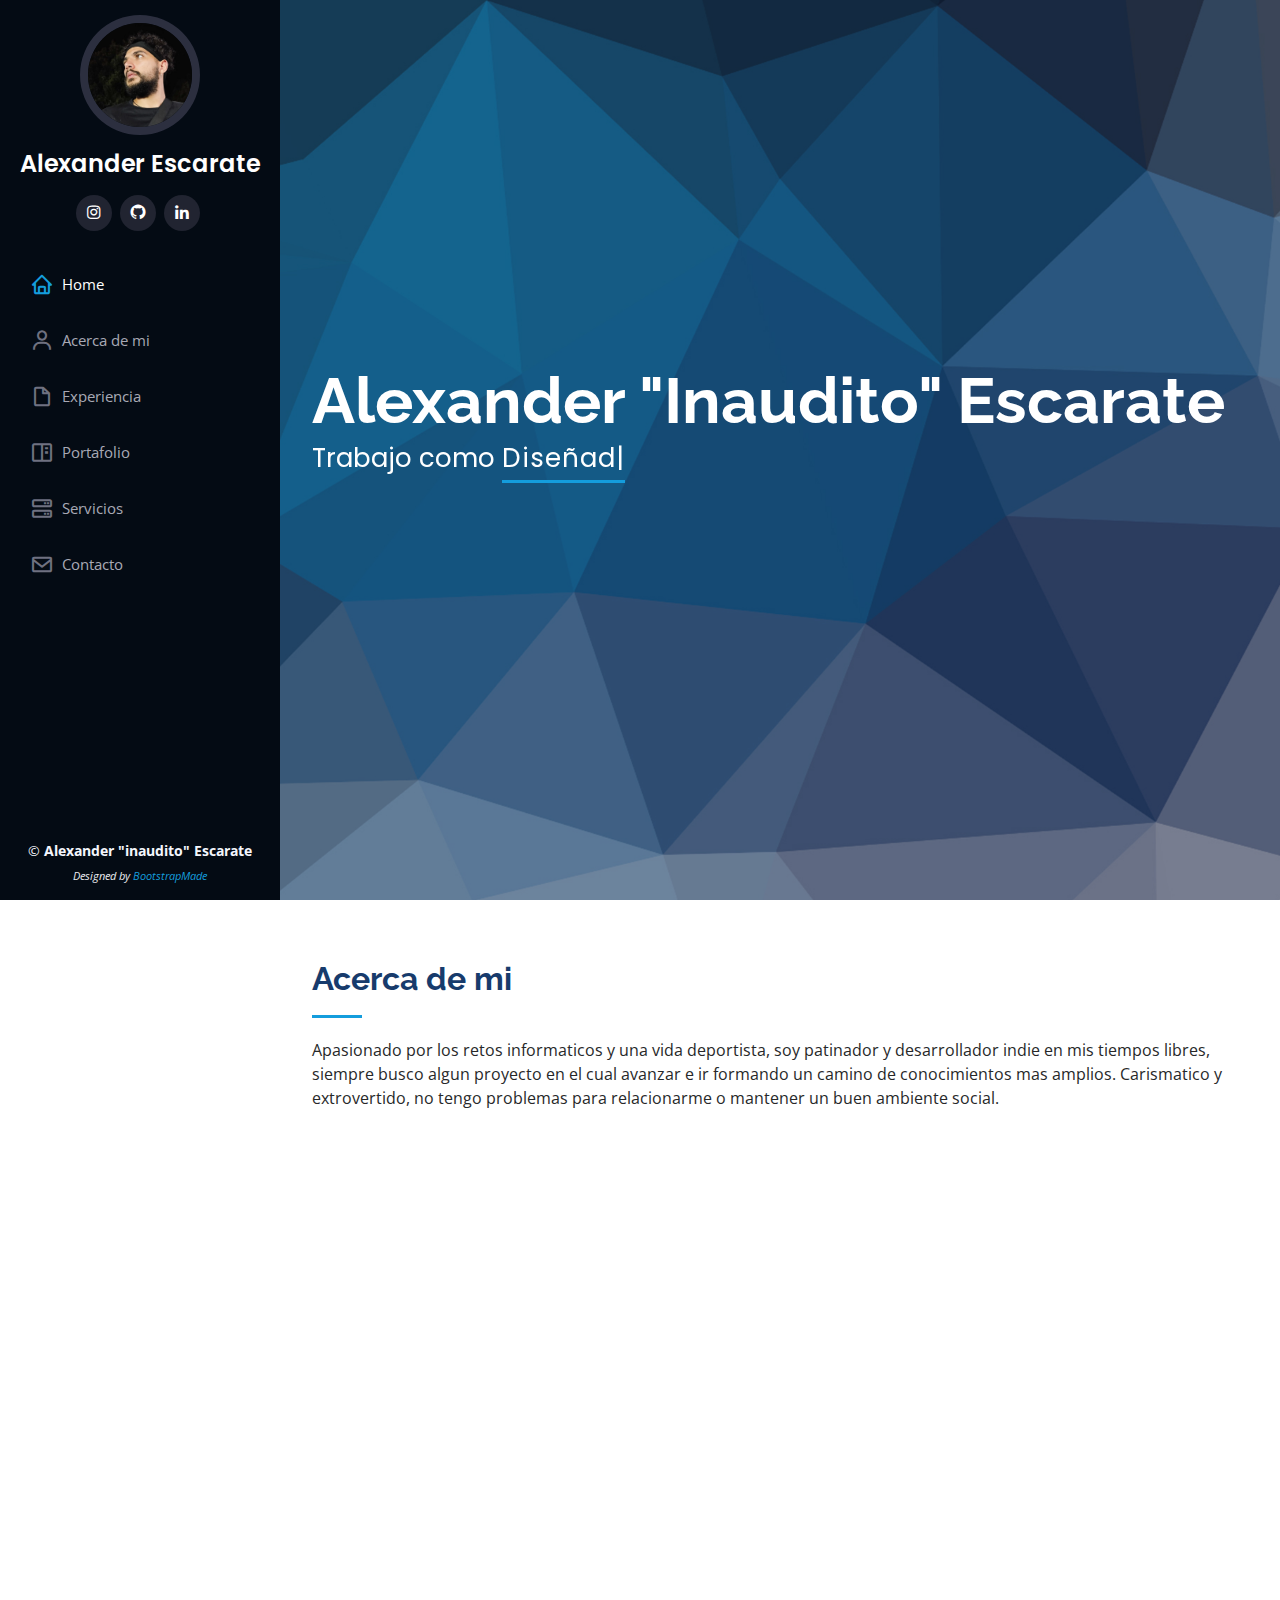
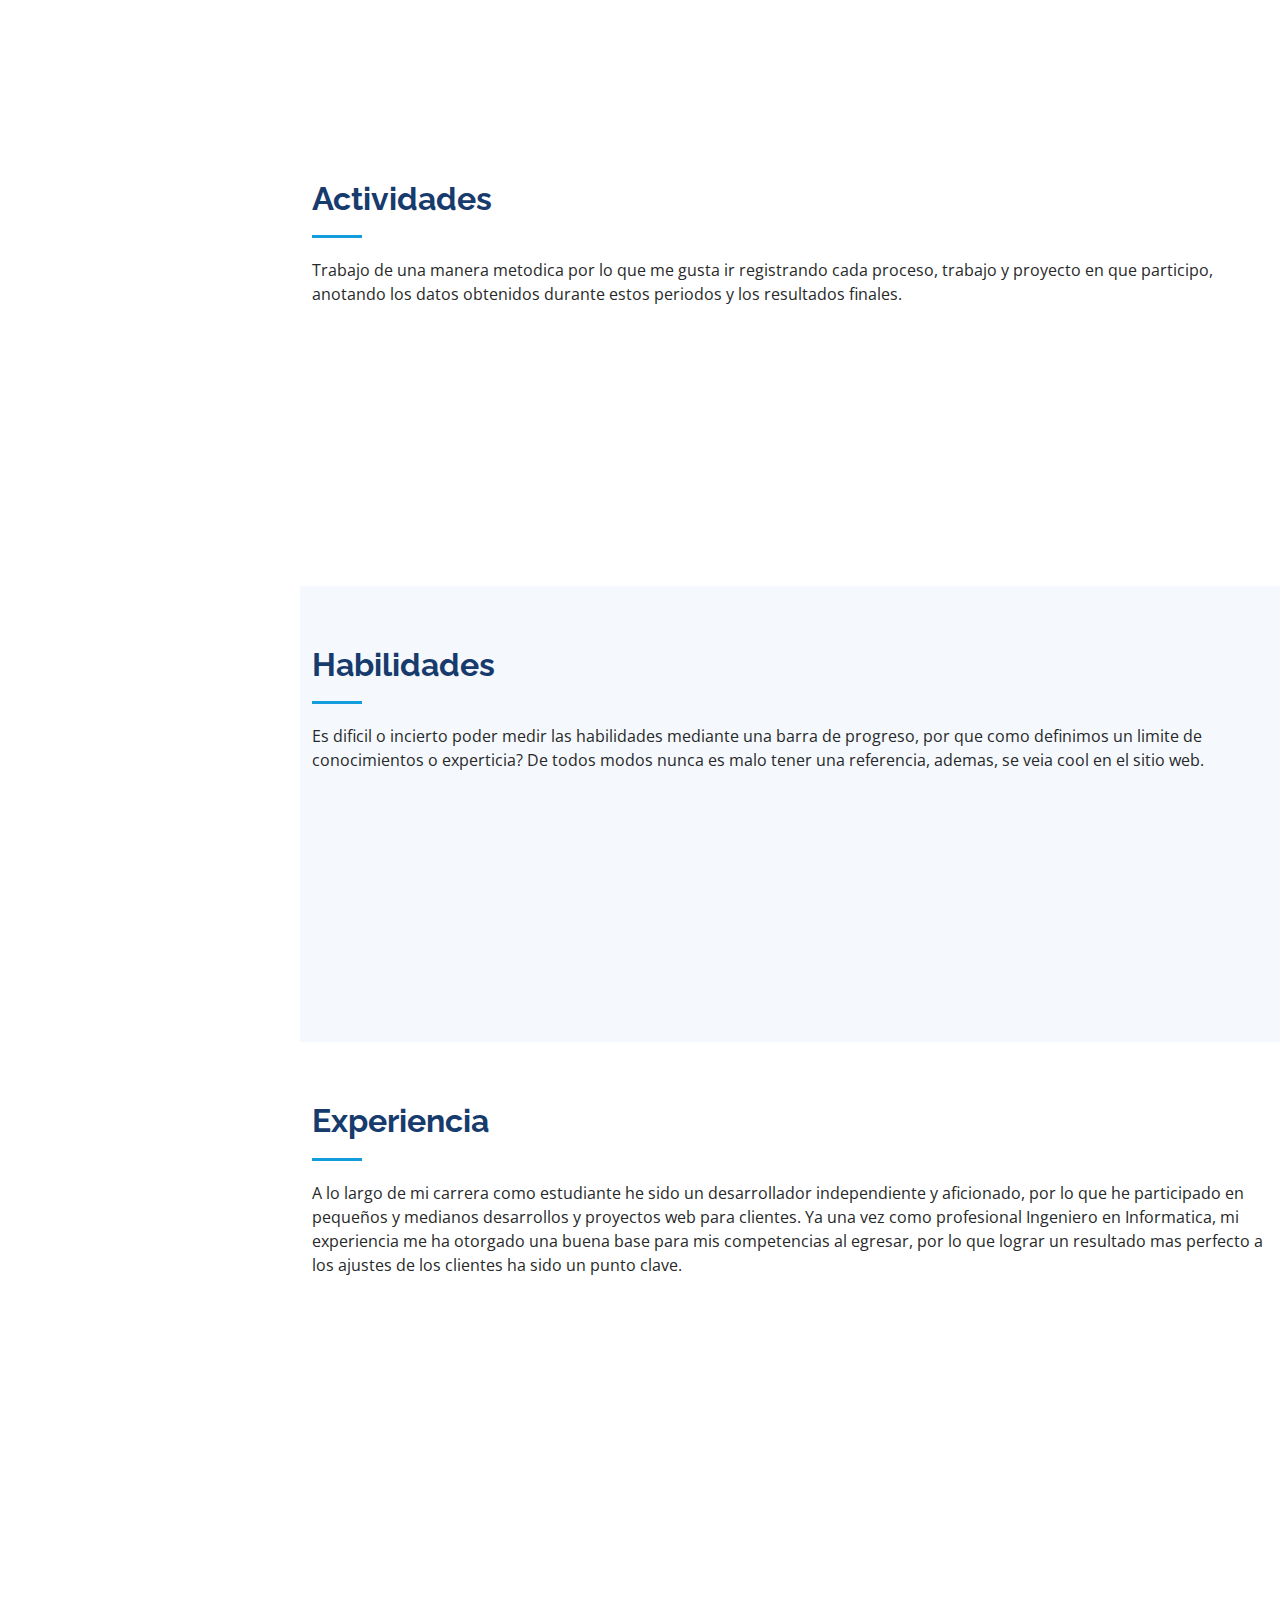
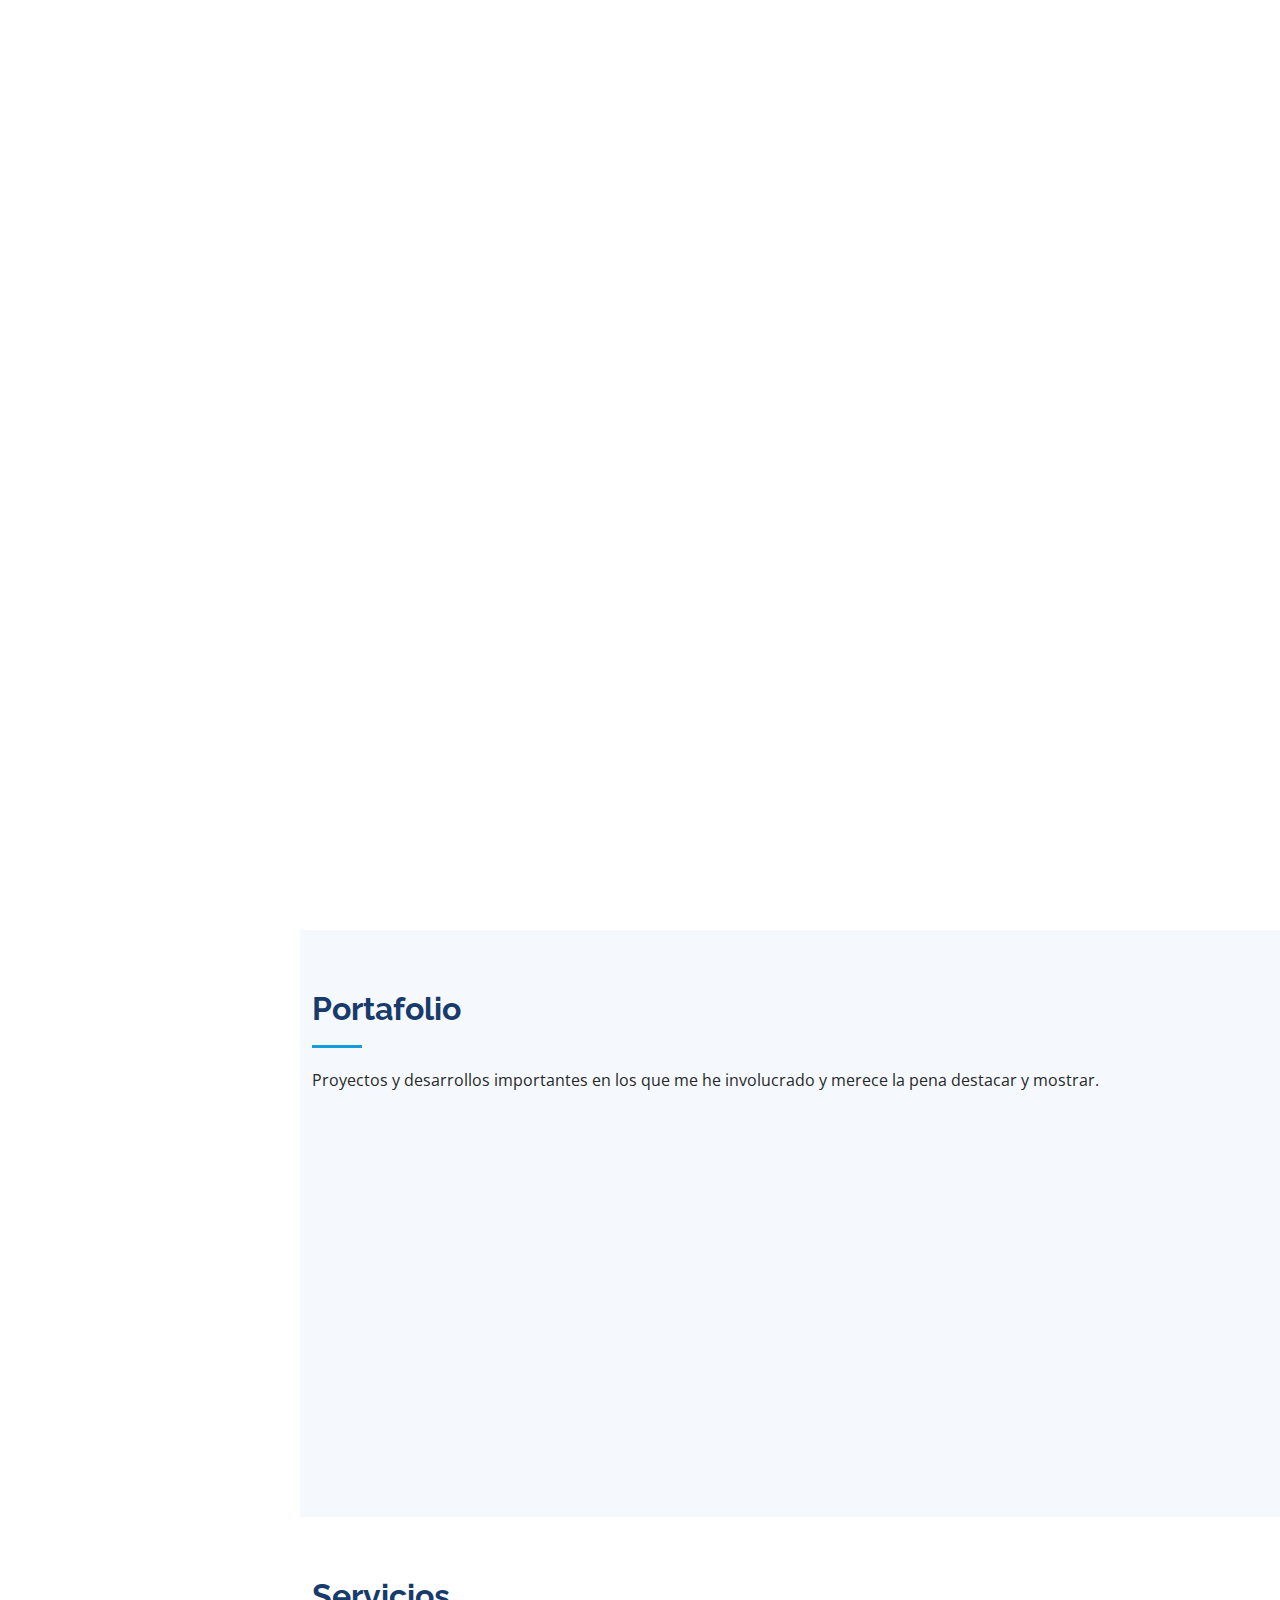
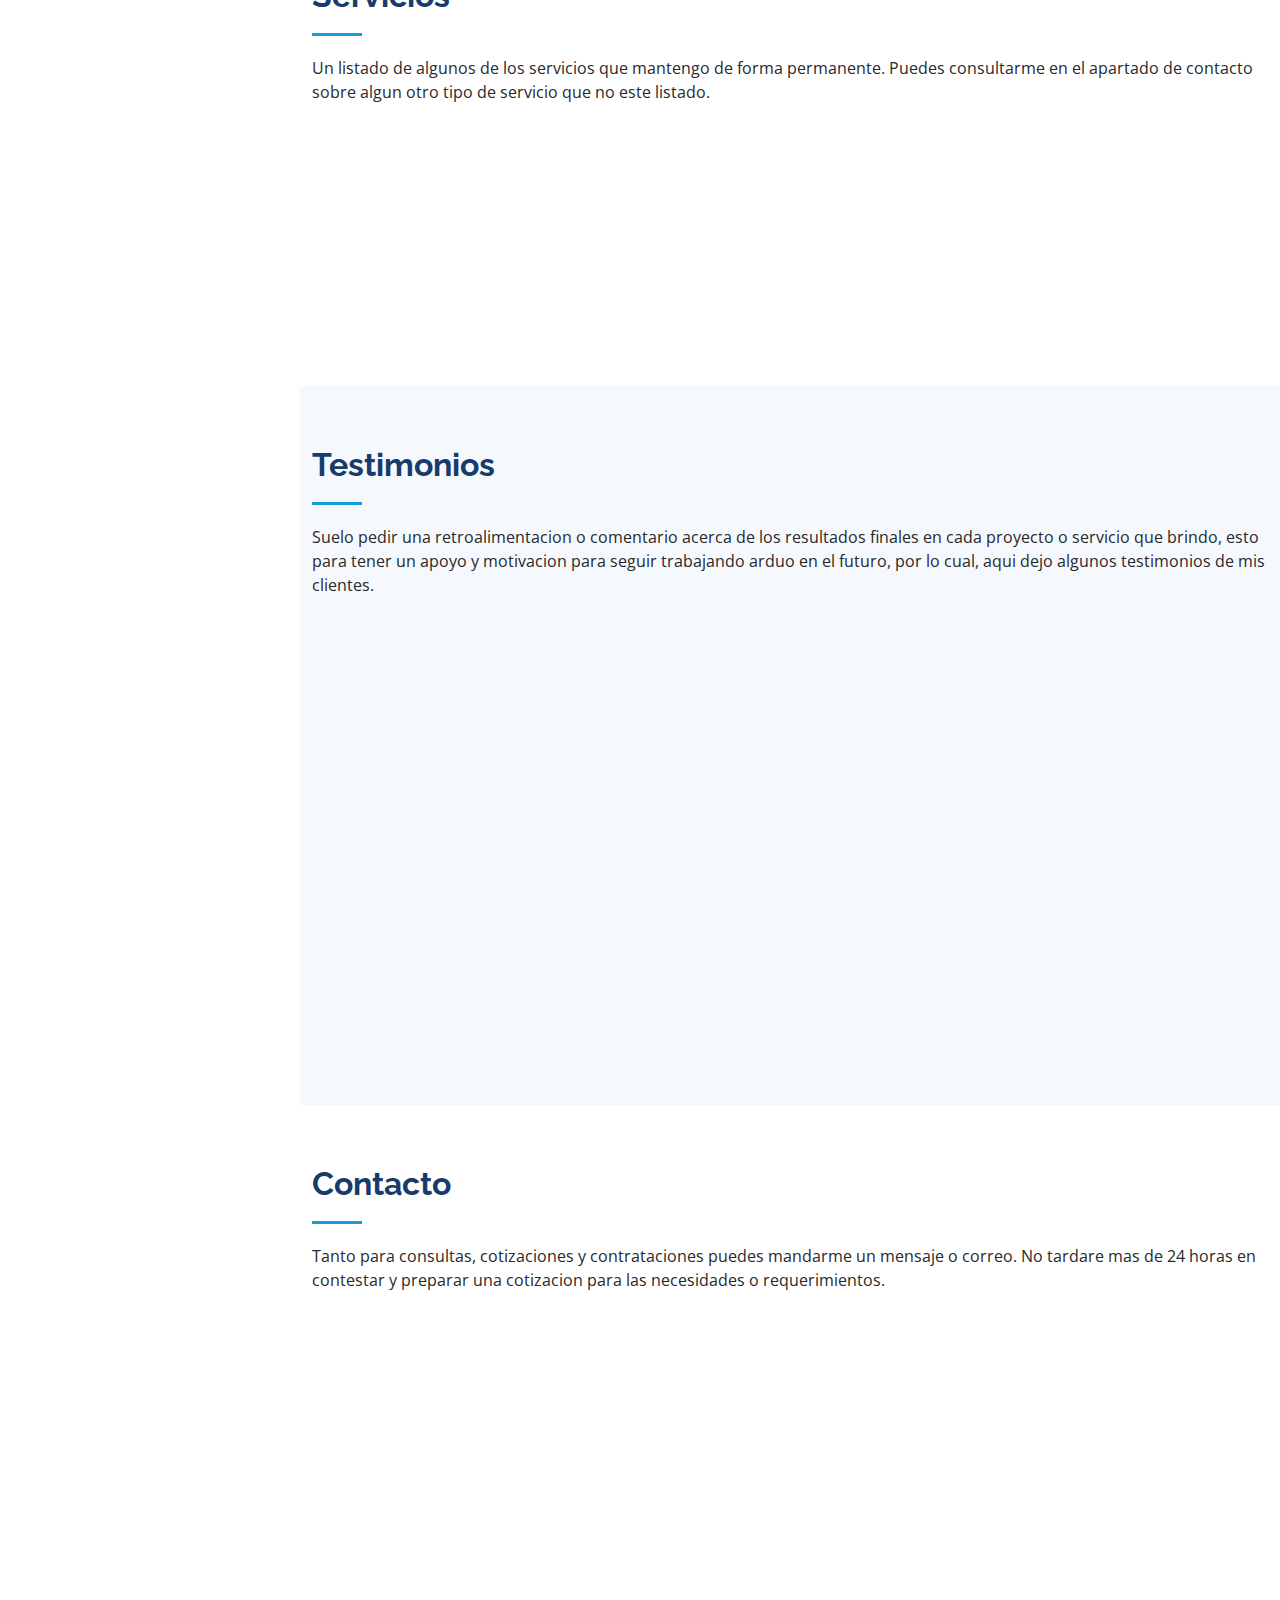
<file: index.html>
<!DOCTYPE html>
<html lang="en">

<head>
  <meta charset="utf-8">
  <meta content="width=device-width, initial-scale=1.0" name="viewport">

  <title>Alexander "Inaudito" Escarate</title>
  <meta content="" name="description">
  <meta content="" name="keywords">

  <!-- Favicons -->
  <link href="https://avatars.githubusercontent.com/u/82493708?s=400&u=9ca3ca1b11a3621e1e81d82ac219dded5de91dbd&v=4" rel="icon">
  <link href="https://avatars.githubusercontent.com/u/82493708?s=400&u=9ca3ca1b11a3621e1e81d82ac219dded5de91dbd&v=4" rel="apple-touch-icon">

  <!-- Google Fonts -->
  <link href="https://fonts.googleapis.com/css?family=Open+Sans:300,300i,400,400i,600,600i,700,700i|Raleway:300,300i,400,400i,500,500i,600,600i,700,700i|Poppins:300,300i,400,400i,500,500i,600,600i,700,700i" rel="stylesheet">

  <!-- Vendor CSS Files -->
  <link href="assets/vendor/aos/aos.css" rel="stylesheet">
  <link href="assets/vendor/bootstrap/css/bootstrap.min.css" rel="stylesheet">
  <link href="assets/vendor/bootstrap-icons/bootstrap-icons.css" rel="stylesheet">
  <link href="assets/vendor/boxicons/css/boxicons.min.css" rel="stylesheet">
  <link href="assets/vendor/glightbox/css/glightbox.min.css" rel="stylesheet">
  <link href="assets/vendor/swiper/swiper-bundle.min.css" rel="stylesheet">

  <!-- Template Main CSS File -->
  <link href="assets/css/style.css" rel="stylesheet">

  <!-- =======================================================
  * Template Name: iPortfolio
  * Updated: Mar 10 2023 with Bootstrap v5.2.3
  * Template URL: https://bootstrapmade.com/iportfolio-bootstrap-portfolio-websites-template/
  * Author: BootstrapMade.com
  * License: https://bootstrapmade.com/license/
  * Edited by: https://github.com/alxndrep
  ======================================================== -->
</head>

<body>

  <!-- ======= Mobile nav toggle button ======= -->
  <i class="bi bi-list mobile-nav-toggle d-xl-none"></i>

  <!-- ======= Header ======= -->
  <header id="header">
    <div class="d-flex flex-column">

      <div class="profile">
        <img src="assets/img/profile-img.jpg" alt="" class="img-fluid rounded-circle">
        <h1 class="text-light"><a href="index.html">Alexander Escarate</a></h1>
        <div class="social-links mt-3 text-center">
          <a href="https://www.instagram.com/inaudit0_/" class="instagram" target="_blank"><i class="bx bxl-instagram"></i></a>
          <a href="https://github.com/alxndrep" class="github" target="_blank"><i class="bx bxl-github"></i></a>
          <a href="https://www.linkedin.com/in/alexander-ep-80019b1b3/" class="linkedin" target="_blank"><i class="bx bxl-linkedin"></i></a>
        </div>
      </div>

      <nav id="navbar" class="nav-menu navbar">
        <ul>
          <li><a href="#hero" class="nav-link scrollto active"><i class="bx bx-home"></i> <span>Home</span></a></li>
          <li><a href="#about" class="nav-link scrollto"><i class="bx bx-user"></i> <span>Acerca de mi</span></a></li>
          <li><a href="#resume" class="nav-link scrollto"><i class="bx bx-file-blank"></i> <span>Experiencia</span></a></li>
          <li><a href="#portfolio" class="nav-link scrollto"><i class="bx bx-book-content"></i> <span>Portafolio</span></a></li>
          <li><a href="#services" class="nav-link scrollto"><i class="bx bx-server"></i> <span>Servicios</span></a></li>
          <li><a href="#contact" class="nav-link scrollto"><i class="bx bx-envelope"></i> <span>Contacto</span></a></li>
        </ul>
      </nav><!-- .nav-menu -->
    </div>
  </header><!-- End Header -->

  <!-- ======= Hero Section ======= -->
  <section id="hero" class="d-flex flex-column justify-content-center align-items-center">
    <div class="hero-container" data-aos="fade-in">
      <h1>Alexander "Inaudito" Escarate </h1>
      <p>Trabajo como <span class="typed" data-typed-items="Diseñador Web, Desarrollador, Freelancer, Tecnico,"></span></p>
    </div>
  </section> <!-- End Hero -->

  <main id="main">

    <!-- ======= About Section ======= -->
    <section id="about" class="about">
      <div class="container">

        <div class="section-title">
          <h2>Acerca de mi</h2>
          <p>Apasionado por los retos informaticos y una vida deportista, soy patinador y desarrollador indie en mis tiempos libres, siempre busco algun proyecto en el cual avanzar e ir formando un camino de conocimientos mas amplios. Carismatico y extrovertido, no tengo problemas para relacionarme o mantener un buen ambiente social.</p>
        </div>

        <div class="row">
          <div class="col-lg-4" data-aos="fade-right">
            <img src="assets/img/profile-img.jpg" class="img-fluid" alt="">
          </div>
          <div class="col-lg-8 pt-4 pt-lg-0 content" data-aos="fade-left">
            <h3>Desarrollador Web &amp; Desarrollador Videojuegos.</h3>
            <p class="fst-italic">
              Me especializo en el desarrollo web con tecnologias nativas y como hobbie el desarrollo de videojuegos en Unity.
            </p>
            <div class="row">
              <div class="col-lg-6">
                <ul>
                  <li><i class="bi bi-chevron-right"></i> <strong>Cumpleaños:</strong> <span>16 Abril 1997</span></li>
                  <li><i class="bi bi-chevron-right"></i> <strong>Sitio web:</strong> <span><a href="http://aescarate.cl" target="_blank">www.aescarate.cl</a></span></li>
                  <li><i class="bi bi-chevron-right"></i> <strong>Telefono:</strong> <span><a href="tel:+56987910777">+56 9 87910777</a></span></li>
                  <li><i class="bi bi-chevron-right"></i> <strong>Ciudad:</strong> <span>Arica, Chile</span></li>
                </ul>
              </div>
              <div class="col-lg-6">
                <ul>
                  <li><i class="bi bi-chevron-right"></i> <strong>Edad:</strong> <span>26</span></li>
                  <li><i class="bi bi-chevron-right"></i> <strong>Profesion:</strong> <span>Ingeniero en Informatica</span></li>
                  <li><i class="bi bi-chevron-right"></i> <strong>Correo:</strong> <span><a href = "mailto:contacto@aescarate.cl?subject=Contacto Web">a.escarateparra@gmail.com</a></span></li>
                  <li><i class="bi bi-chevron-right"></i> <strong>Freelance:</strong> <span>Disponible</span></li>
                </ul>
              </div>
            </div>
            <p>
              Como ingeniero en informática, soy un apasionado de la tecnología y de encontrar soluciones creativas a los problemas más complejos. Me enorgullece mi capacidad para analizar y comprender las necesidades de los usuarios finales, lo que me permite diseñar y desarrollar soluciones innovadoras y de calidad. Además, tengo una sólida formación técnica en lenguajes de programación, bases de datos y tecnologías web, lo que me permite trabajar de manera efectiva en proyectos de desarrollo de software. Soy una persona comprometida y motivada que disfruta trabajar en equipo y aprender de los demás, y estoy siempre dispuesto a asumir nuevos desafíos y responsabilidades para seguir mejorando mis habilidades y conocimientos.
            </p>
          </div>
        </div>

      </div>
    </section><!-- End About Section -->

    <!-- ======= Facts Section ======= -->
    <section id="facts" class="facts">
      <div class="container">

        <div class="section-title">
          <h2>Actividades</h2>
          <p>Trabajo de una manera metodica por lo que me gusta ir registrando cada proceso, trabajo y proyecto en que participo, anotando los datos obtenidos durante estos periodos y los resultados finales.</p>
        </div>

        <div class="row no-gutters">

          <div class="col-lg-3 col-md-6 d-md-flex align-items-md-stretch" data-aos="fade-up">
            <div class="count-box">
              <i class="bi bi-emoji-smile"></i>
              <span data-purecounter-start="0" data-purecounter-end="17" data-purecounter-duration="1" class="purecounter"></span>
              <p><strong>Clientes satisfechos</strong><br/> con los resultados.</p>
            </div>
          </div>

          <div class="col-lg-3 col-md-6 d-md-flex align-items-md-stretch" data-aos="fade-up" data-aos-delay="100">
            <div class="count-box">
              <i class="bi bi-journal-richtext"></i>
              <span data-purecounter-start="0" data-purecounter-end="5" data-purecounter-duration="1" class="purecounter"></span>
              <p><strong>Proyectos</strong> en los que he participado.</p>
            </div>
          </div>

          <div class="col-lg-3 col-md-6 d-md-flex align-items-md-stretch" data-aos="fade-up" data-aos-delay="200">
            <div class="count-box">
              <i class="bi bi-headset"></i>
              <span data-purecounter-start="0" data-purecounter-end="6375" data-purecounter-duration="2" class="purecounter"></span>
              <p><strong>Horas de Soporte</strong> aproximadas que he otorgado.</p>
            </div>
          </div>

          <div class="col-lg-3 col-md-6 d-md-flex align-items-md-stretch" data-aos="fade-up" data-aos-delay="300">
            <div class="count-box">
              <i class="bi bi-unity"></i>
              <span data-purecounter-start="0" data-purecounter-end="3" data-purecounter-duration="2" class="purecounter"></span>
              <p><strong>Juegos indies</strong> que estoy o he desarrollado.</p>
            </div>
          </div>

        </div>

      </div>
    </section><!-- End Facts Section -->

    <!-- ======= Skills Section ======= -->
    <section id="skills" class="skills section-bg">
      <div class="container">

        <div class="section-title">
          <h2>Habilidades</h2>
          <p>Es dificil o incierto poder medir las habilidades mediante una barra de progreso, por que como definimos un limite de conocimientos o experticia? De todos modos nunca es malo tener una referencia, ademas, se veia cool en el sitio web.</p>
        </div>

        <div class="row skills-content">

          <div class="col-lg-6" data-aos="fade-up">

            <div class="progress">
              <span class="skill">HTML/CSS <i class="val">89%</i></span>
              <div class="progress-bar-wrap">
                <div class="progress-bar" role="progressbar" aria-valuenow="89" aria-valuemin="0" aria-valuemax="100"></div>
              </div>
            </div>

            <div class="progress">
              <span class="skill">PHP <i class="val">65%</i></span>
              <div class="progress-bar-wrap">
                <div class="progress-bar" role="progressbar" aria-valuenow="70" aria-valuemin="0" aria-valuemax="100"></div>
              </div>
            </div>

            <div class="progress">
              <span class="skill">JavaScript <i class="val">85%</i></span>
              <div class="progress-bar-wrap">
                <div class="progress-bar" role="progressbar" aria-valuenow="75" aria-valuemin="0" aria-valuemax="100"></div>
              </div>
            </div>

          </div>

          <div class="col-lg-6" data-aos="fade-up" data-aos-delay="100">

            <div class="progress">
              <span class="skill">C# <i class="val">65%</i></span>
              <div class="progress-bar-wrap">
                <div class="progress-bar" role="progressbar" aria-valuenow="55" aria-valuemin="0" aria-valuemax="100"></div>
              </div>
            </div>

            <div class="progress">
              <span class="skill">Java <i class="val">50%</i></span>
              <div class="progress-bar-wrap">
                <div class="progress-bar" role="progressbar" aria-valuenow="50" aria-valuemin="0" aria-valuemax="100"></div>
              </div>
            </div>

            <div class="progress">
              <span class="skill">Habilidades Blandas <i class="bi bi-emoji-wink-fill"></i> <i class="val">90%</i></span>
              <div class="progress-bar-wrap">
                <div class="progress-bar" role="progressbar" aria-valuenow="90" aria-valuemin="0" aria-valuemax="100"></div>
              </div>
            </div>

          </div>

        </div>

      </div>
    </section><!-- End Skills Section -->

    <!-- ======= Resume Section ======= -->
    <section id="resume" class="resume">
      <div class="container">

        <div class="section-title">
          <h2>Experiencia</h2>
          <p>A lo largo de mi carrera como estudiante he sido un desarrollador independiente y aficionado, por lo que he participado en pequeños y medianos desarrollos y proyectos web para clientes. Ya una vez como profesional Ingeniero en Informatica, mi experiencia me ha otorgado una buena base para mis competencias al egresar, por lo que lograr un resultado mas perfecto a los ajustes de los clientes ha sido un punto clave.</p>
        </div>

        <div class="row">
          <div class="col-lg-6" data-aos="fade-up">
            <h3 class="resume-title">Resumen</h3>
            <div class="resume-item pb-0">
              <h4>Alexander "inaudito" Escarate</h4>
              <p><em>Innovador y orientado a cumplir los objetivos en los plazos definidos utilizando metodologias agiles. Con mas de 2 años de experiencia como desarrollador web para clientes, pequeñas y medianas empresas. Centrado en propocionar soluciones, agilizar procesos, aumentar la eficacia y eficiencia automatizando los modelos de negocio.</em></p>
              <ul>
                <li>Arica, Arica y Parinacota, Chile</li>
                <li>+56 9 87910777</li>
                <li>a.escarateparra@gmail.com</li>
              </ul>
            </div>

            <h3 class="resume-title">Educacion</h3>
            <div class="resume-item">
              <h4>Ingeniero en Informatica</h4>
              <h5>2020 - 2024</h5>
              <p><em>Instituto Profesional Santo Tomas, Arica, Chile</em></p>
              <p>Preparado para enfrentar proyectos en el ámbito de la gestión, diseño y desarrollo de software, adaptación de nuevas tecnologías de 
                información a las necesidades de la empresa, gestión de tecnologías de información y comunicaciones, calidad, seguridad y análisis de datos.</p>
              <p><em>Distincion por tres años seguidos como estudiante con excelencia academica.</em></p>
            </div>

            <h3 class="resume-title">Certificados</h3>
            <div class="resume-item">
              <h4>Cisco Networking Academy</h4>
              <p>IT Essentials: PC Hardware and Software</p>
              <h4>Instituto Profesional Santo Tomas, Arica, Chile</h4>
              <p>Administración de Sistemas y Seguridad Informatica.</p>
              <p>Análisis de Datos.</p>
              <p>Diseño de Software, Base de Datos y Arquitectura de Software.</p>
              <p>Gestión de Proyectos Informáticos.</p>
              <p>Redes y Enrutamiento.</p>
            </div>
          </div>
          <div class="col-lg-6" data-aos="fade-up" data-aos-delay="100">
            <h3 class="resume-title">Experiencia Profesional</h3>
            <div class="resume-item">
              <h4>Analista Desarrollador &amp; Product Owner</h4>
              <h6>Scalar SPA, <em>Arica, Arica y Parinacota, Chile </em></h3>
              <h5>2022 - 2023</h5>
              <ul>
                <li>Analista programador de proyectos moviles y plataformas web de innovacion, utilizando tecnologias como web APIS, framework MAUI.</li>
                <li>Elaboracion de documentos y diagramas como requerimientos, modelos BPMN, modelos MER.</li>
                <li>Diseño y creacion de base de datos MYSQL normalizadas.</li>
                <li>Diseño y mockup de la aplicacion utilzando FIGMA.</li>
              </ul>
            </div>
            <div class="resume-item">
              <h4>Desarrollador y Soporte tecnico</h4>
              <h6>Libreria y Distribuidora Diego, <em>Arica, Arica y Parinacota, Chile </em></h3>
              <h5>2021 - Presente</h5>
              <ul>
                <li>Administrador y desarrollador de un sistema web de inventario y tienda e-commerce.</li>
                <li>Diseño e implementacion e-commerce con Wordpress 5.8 y WooCommerce</li>
                <li>Consumo de API de WooCommerce y API de sistemas de facturacion de mercado SII.</li>
              </ul>
            </div>
          </div>
        </div>

      </div>
    </section><!-- End Resume Section -->

    <!-- ======= Portfolio Section ======= -->
    <section id="portfolio" class="portfolio section-bg">
      <div class="container">

        <div class="section-title">
          <h2>Portafolio</h2>
          <p>Proyectos y desarrollos importantes en los que me he involucrado y merece la pena destacar y mostrar.</p>
        </div>

        <div class="row" data-aos="fade-up">
          <div class="col-lg-12 d-flex justify-content-center">
            <ul id="portfolio-flters">
              <li data-filter="*" class="filter-active">Todos</li>
              <li data-filter=".filter-proyectos">Proyectos</li>
              <li data-filter=".filter-clientes">Clientes</li>
              <li data-filter=".filter-propios">Propios</li>
            </ul>
          </div>
        </div>

        <div class="row portfolio-container" data-aos="fade-up" data-aos-delay="100">

          <div class="col-lg-4 col-md-6 portfolio-item filter-proyectos">
            <div class="portfolio-wrap">
              <img src="assets/img/portfolio/Aguapp.png" class="img-fluid img-thumbnail" alt="">
              <div class="portfolio-links">
                <a href="assets/img/portfolio/Aguapp.png" data-gallery="portfolioGallery" class="portfolio-lightbox" title="Aguapp fue el primer proyecto que tome con cargo de Product Owner, el proyecto consistia en una app movil destinada para la venta de agua embotellada. Por etica confidencial no puedo entregar mas detalles puesto que el proyecto quedo solo en fase de desarrollo logico."><i class="bx bx-plus"></i></a>
                <a href="aguapp.html" title="Mas Detalles"><i class="bx bx-link"></i></a>
              </div>
            </div>
          </div>

          <div class="col-lg-4 col-md-6 portfolio-item filter-clientes">
            <div class="portfolio-wrap">
              <img src="assets/img/portfolio/Libreria Diego.png" class="img-fluid img-thumbnail" alt="">
              <div class="portfolio-links">
                <a href="assets/img/portfolio/Libreria Diego.png" data-gallery="portfolioGallery" class="portfolio-lightbox" title="Libreria Diego fue uno de mis primeros retos de mediana complejidad, ya que, se trataba de implementar y desarrollar un sistema web que sirviera tanto como inventario y ventas locales, transformandose en el futuro en un sistema completo cumpliendo los requerimientos y especificaciones que iban saliendo en el camino. Las integraciones y evolucion que ha tenido el sistema han sido notorias. Ya se esta evaluando una mejora en el sistema para implementar frameworks de tecnologias emergentes que cumplan con la calidad solicitada."><i class="bx bx-plus"></i></a>
                <a href="libreriadiego.html" title="Mas Detalles"><i class="bx bx-link"></i></a>
              </div>
            </div>
          </div>

          <div class="col-lg-4 col-md-6 portfolio-item filter-propios">
            <div class="portfolio-wrap">
              <img src="assets/img/portfolio/Trials of D - itch.png" class="img-fluid img-thumbnail" alt="">
              <div class="portfolio-links">
                <a href="assets/img/portfolio/Trials of D - itch.png" data-gallery="portfolioGallery" class="portfolio-lightbox" title="Trials Of D. Knight es un juego indie en el que estuve desarrollando como pasatiempo y hobbie, adentrandome al mundo del desarrollo de videojuegos."><i class="bx bx-plus"></i></a>
                <a href="trialsdknight.html" title="Mas Detalles"><i class="bx bx-link"></i></a>
              </div>
            </div>
          </div>

        </div>

      </div>
    </section><!-- End Portfolio Section -->

    <!-- ======= Services Section ======= -->
    <section id="services" class="services">
      <div class="container">

        <div class="section-title">
          <h2>Servicios</h2>
          <p>Un listado de algunos de los servicios que mantengo de forma permanente. Puedes consultarme en el apartado de contacto sobre algun otro tipo de servicio que no este listado.</p>
        </div>

        <div class="row">
          <div class="col-lg-4 col-md-6 icon-box" data-aos="fade-up">
            <div class="icon"><i class="bi bi-code-slash"></i></div>
            <h4 class="title"><a href="">Desarrollo Web</a></h4>
            <p class="description">En base a los requerimientos del proyecto, se realizan desarrollos webs como Landing Page, Reservas de Hora, Resumes CV, etc.</p>
          </div>
          <div class="col-lg-4 col-md-6 icon-box" data-aos="fade-up" data-aos-delay="100">
            <div class="icon"><i class="bi bi-wordpress"></i></div>
            <h4 class="title"><a href="">Configuracion Wordpress</a></h4>
            <p class="description">Segun la version utilizada, se modifica y configura Wordpress a gusto, tanto para un E-commerce o Blogs.</p>
          </div>
          <div class="col-lg-4 col-md-6 icon-box" data-aos="fade-up" data-aos-delay="200">
            <div class="icon"><i class="bi bi-pc-display"></i></div>
            <h4 class="title"><a href="">Servicio Tecnico</a></h4>
            <p class="description">Servicio tecnico para computadores, notebooks y all in one. Mantenimiento, armado e instalacion de SO, Softwares y actualizaciones.</p>
          </div>

      </div>
    </section><!-- End Services Section -->

    <!-- ======= Testimonials Section ======= -->
    <section id="testimonials" class="testimonials section-bg">
      <div class="container">

        <div class="section-title">
          <h2>Testimonios</h2>
          <p>Suelo pedir una retroalimentacion o comentario acerca de los resultados finales en cada proyecto o servicio que brindo, esto para tener un apoyo y motivacion para seguir trabajando arduo en el futuro, por lo cual, aqui dejo algunos testimonios de mis clientes.</p>
        </div>

        <div class="testimonials-slider swiper" data-aos="fade-up" data-aos-delay="100">
          <div class="swiper-wrapper">

            <div class="swiper-slide">
              <div class="testimonial-item" data-aos="fade-up">
                <p>
                  <i class="bx bxs-quote-alt-left quote-icon-left"></i>
                  Trabaja de una manera muy metodica, atenta y rapida. La implementacion del sistema que nos elaboro nos permite una gestion mas precisa y profesional de nuestro negocio.
                  <i class="bx bxs-quote-alt-right quote-icon-right"></i>
                </p>
                <img src="assets/img/testimonials/carlosavila.png" class="testimonial-img" alt="">
                <h3>Carlos Avila Humire</h3>
                <h4>Gerente &amp; Fundador</h4>
              </div>
            </div><!-- End testimonial item -->

            <div class="swiper-slide">
              <div class="testimonial-item" data-aos="fade-up" data-aos-delay="100">
                <p>
                  <i class="bx bxs-quote-alt-left quote-icon-left"></i>
                  Hemos trabajado juntos en unos cuantos proyectos, super responsable y metodico, gran profesional y gran amigo.<br/>
                  <i class="bx bxs-quote-alt-right quote-icon-right"></i>
                </p>
                <img src="assets/img/testimonials/pablogallardo.png" class="testimonial-img" alt="">
                <h3>Pablo Gallardo Quezada</h3>
                <h4>Ingeniero en Informatica</h4>
              </div>
            </div><!-- End testimonial item -->

            <div class="swiper-slide">
              <div class="testimonial-item" data-aos="fade-up" data-aos-delay="100">
                <p>
                  <i class="bx bxs-quote-alt-left quote-icon-left"></i>
                  Desarrollo nuestro sitio web con todas nuestras solicitudes, sin duda fue un trabajo bueno, bonito y barato, 100% recomendado para quienes necesiten una web.
                  <i class="bx bxs-quote-alt-right quote-icon-right"></i>
                </p>
                <img src="assets/img/testimonials/danielamaldonado.png" class="testimonial-img" alt="">
                <h3>Daniela Maldonado Paoletti</h3>
                <h4>Abogada</h4>
              </div>
            </div><!-- End testimonial item -->

            <div class="swiper-slide">
              <div class="testimonial-item" data-aos="fade-up" data-aos-delay="100">
                <p>
                  <i class="bx bxs-quote-alt-left quote-icon-left"></i>
                  Cada vez que necesito de un mantenimiento a mi computador, llamo a Alexander, me gusta su trato y trabajo, simplemente genial.<br/>
                  <i class="bx bxs-quote-alt-right quote-icon-right"></i>
                </p>
                <img src="assets/img/testimonials/karinacorrales.png" class="testimonial-img" alt="">
                <h3>Karina Corrales</h3>
                <h4>Asistente Social</h4>
              </div>
            </div><!-- End testimonial item -->

          </div>
          <div class="swiper-pagination"></div>
        </div>

      </div>
    </section><!-- End Testimonials Section -->

    <!-- ======= Contact Section ======= -->
    <section id="contact" class="contact">
      <div class="container">

        <div class="section-title">
          <h2>Contacto</h2>
          <p>Tanto para consultas, cotizaciones y contrataciones puedes mandarme un mensaje o correo. No tardare mas de 24 horas en contestar y preparar una cotizacion para las necesidades o requerimientos.</p>
        </div>

        <div class="row" data-aos="fade-in">

          <div class="col-lg-12 d-flex align-items-stretch">
            <div class="info">
              <div class="address">
                <i class="bi bi-geo-alt"></i>
                <h4>Ubicacion:</h4>
                <p>Arica, Arica y Parinacota, Chile</p>
              </div>

              <div class="email">
                <i class="bi bi-envelope"></i>
                <h4>Correo:</h4>
                <p><a href = "mailto:contacto@aescarate.cl?subject=Contacto Web">a.escarateparra@gmail.com</a></p>
              </div>

              <div class="phone">
                <i class="bi bi-phone"></i>
                <h4>Telefono:</h4>
                <p><a href="tel:+56987910777">+56 9 87910777</a></p>
              </div>

              <iframe src="https://www.google.com/maps/embed?pb=!1m18!1m12!1m3!1d60547.97914299019!2d-70.33034721522826!3d-18.472390838417656!2m3!1f0!2f0!3f0!3m2!1i1024!2i768!4f13.1!3m3!1m2!1s0x915aa98ad932c235%3A0x27f5886c04d8d71d!2sArica%2C%20Arica%20y%20Parinacota!5e0!3m2!1ses!2scl!4v1682143097161!5m2!1ses!2scl" frameborder="0" style="border:0; width: 100%; height: 290px;" allowfullscreen></iframe>
            </div>

          </div>

        

        </div>

      </div>
    </section><!-- End Contact Section -->

  </main><!-- End #main -->

  <!-- ======= Footer ======= -->
  <footer id="footer">
    <div class="container">
      <div class="copyright">
        &copy; <strong><span>Alexander "inaudito" Escarate</span></strong>
      </div>
      <div class="credits">
        <!-- All the links in the footer should remain intact. -->
        <!-- You can delete the links only if you purchased the pro version. -->
        <!-- Licensing information: https://bootstrapmade.com/license/ -->
        <!-- Purchase the pro version with working PHP/AJAX contact form: https://bootstrapmade.com/iportfolio-bootstrap-portfolio-websites-template/ -->
        <small><em>Designed by <a href="https://bootstrapmade.com/">BootstrapMade</a></em></small>
      </div>
    </div>
  </footer><!-- End  Footer -->

  <a href="#" class="back-to-top d-flex align-items-center justify-content-center"><i class="bi bi-arrow-up-short"></i></a>

  <!-- Vendor JS Files -->
  <script src="assets/vendor/purecounter/purecounter_vanilla.js"></script>
  <script src="assets/vendor/aos/aos.js"></script>
  <script src="assets/vendor/bootstrap/js/bootstrap.bundle.min.js"></script>
  <script src="assets/vendor/glightbox/js/glightbox.min.js"></script>
  <script src="assets/vendor/isotope-layout/isotope.pkgd.min.js"></script>
  <script src="assets/vendor/swiper/swiper-bundle.min.js"></script>
  <script src="assets/vendor/typed.js/typed.min.js"></script>
  <script src="assets/vendor/waypoints/noframework.waypoints.js"></script>
  <script src="assets/vendor/php-email-form/validate.js"></script>

  <!-- Template Main JS File -->
  <script src="assets/js/main.js"></script>

</body>

</html>
</file>
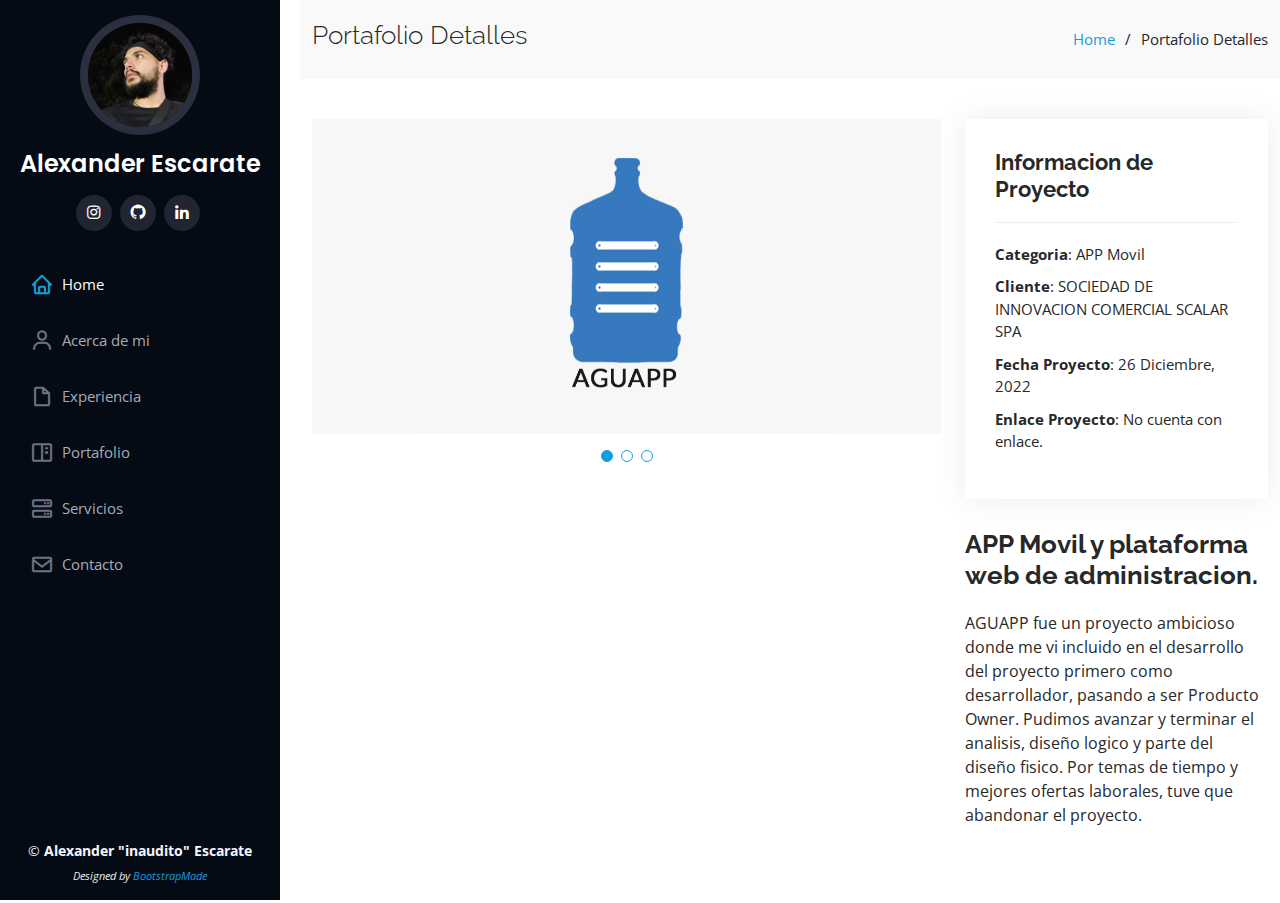
<file: aguapp.html>
<!DOCTYPE html>
<html lang="en">

<head>
  <meta charset="utf-8">
  <meta content="width=device-width, initial-scale=1.0" name="viewport">

  <title>Alexander "Inaudito" Escarate</title>
  <meta content="" name="description">
  <meta content="" name="keywords">

  <!-- Favicons -->
  <link href="https://avatars.githubusercontent.com/u/82493708?s=400&u=9ca3ca1b11a3621e1e81d82ac219dded5de91dbd&v=4" rel="icon">
  <link href="assets/img/apple-touch-icon.png" rel="apple-touch-icon">

  <!-- Google Fonts -->
  <link href="https://fonts.googleapis.com/css?family=Open+Sans:300,300i,400,400i,600,600i,700,700i|Raleway:300,300i,400,400i,500,500i,600,600i,700,700i|Poppins:300,300i,400,400i,500,500i,600,600i,700,700i" rel="stylesheet">

  <!-- Vendor CSS Files -->
  <link href="assets/vendor/aos/aos.css" rel="stylesheet">
  <link href="assets/vendor/bootstrap/css/bootstrap.min.css" rel="stylesheet">
  <link href="assets/vendor/bootstrap-icons/bootstrap-icons.css" rel="stylesheet">
  <link href="assets/vendor/boxicons/css/boxicons.min.css" rel="stylesheet">
  <link href="assets/vendor/glightbox/css/glightbox.min.css" rel="stylesheet">
  <link href="assets/vendor/swiper/swiper-bundle.min.css" rel="stylesheet">

  <!-- Template Main CSS File -->
  <link href="assets/css/style.css" rel="stylesheet">

  <!-- =======================================================
  * Template Name: iPortfolio
  * Updated: Mar 10 2023 with Bootstrap v5.2.3
  * Template URL: https://bootstrapmade.com/iportfolio-bootstrap-portfolio-websites-template/
  * Author: BootstrapMade.com
  * License: https://bootstrapmade.com/license/
  * Edited by: https://github.com/alxndrep
  ======================================================== -->
</head>

<body>

  <!-- ======= Mobile nav toggle button ======= -->
  <i class="bi bi-list mobile-nav-toggle d-xl-none"></i>

  <!-- ======= Header ======= -->
  <header id="header">
    <div class="d-flex flex-column">

      <div class="profile">
        <img src="assets/img/profile-img.jpg" alt="" class="img-fluid rounded-circle">
        <h1 class="text-light"><a href="index.html">Alexander Escarate</a></h1>
        <div class="social-links mt-3 text-center">
          <a href="https://www.instagram.com/inaudit0_/" class="instagram" target="_blank"><i class="bx bxl-instagram"></i></a>
          <a href="https://github.com/alxndrep" class="github" target="_blank"><i class="bx bxl-github"></i></a>
          <a href="https://www.linkedin.com/in/alexander-ep-80019b1b3/" class="linkedin" target="_blank"><i class="bx bxl-linkedin"></i></a>
        </div>
      </div>

      <nav id="navbar" class="nav-menu navbar">
        <ul>
          <li><a href="index.html#hero" class="nav-link scrollto active"><i class="bx bx-home"></i> <span>Home</span></a></li>
          <li><a href="index.html#about" class="nav-link scrollto"><i class="bx bx-user"></i> <span>Acerca de mi</span></a></li>
          <li><a href="index.html#resume" class="nav-link scrollto"><i class="bx bx-file-blank"></i> <span>Experiencia</span></a></li>
          <li><a href="index.html#portfolio" class="nav-link scrollto"><i class="bx bx-book-content"></i> <span>Portafolio</span></a></li>
          <li><a href="index.html#services" class="nav-link scrollto"><i class="bx bx-server"></i> <span>Servicios</span></a></li>
          <li><a href="index.html#contact" class="nav-link scrollto"><i class="bx bx-envelope"></i> <span>Contacto</span></a></li>
        </ul>
      </nav><!-- .nav-menu -->
    </div>
  </header><!-- End Header -->

  <!-- ======= Hero Section =======
  <section id="hero" class="d-flex flex-column justify-content-center align-items-center">
    <div class="hero-container" data-aos="fade-in">
      <h1>Alexander "Inaudito" Escarate</h1>
      <p>Soy <span class="typed" data-typed-items="Diseñador, Desarrollador, Freelancer, Jugador, Patinador"></span></p>
    </div>
  </section> End Hero -->

  <main id="main">
    <!-- ======= Breadcrumbs ======= -->
    <section id="breadcrumbs" class="breadcrumbs">
      <div class="container">

        <div class="d-flex justify-content-between align-items-center">
          <h2>Portafolio Detalles</h2>
          <ol>
            <li><a href="index.html">Home</a></li>
            <li>Portafolio Detalles</li>
          </ol>
        </div>

      </div>
    </section><!-- End Breadcrumbs -->

    <!-- ======= Portfolio Details Section ======= -->
    <section id="portfolio-details" class="portfolio-details">
      <div class="container">

        <div class="row gy-4">

          <div class="col-lg-8">
            <div class="portfolio-details-slider swiper">
              <div class="swiper-wrapper align-items-center">

                <div class="swiper-slide">
                  <img src="assets/img/portfolio/Aguapp-detalle1.png" alt="">
                </div>

                <div class="swiper-slide">
                  <img src="assets/img/portfolio/Aguapp-detalle2.png" alt="">
                </div>

                <div class="swiper-slide">
                  <img src="assets/img/portfolio/Aguapp-detalle3.png" alt="">
                </div>

              </div>
              <div class="swiper-pagination"></div>
            </div>
          </div>

          <div class="col-lg-4">
            <div class="portfolio-info">
              <h3>Informacion de Proyecto</h3>
              <ul>
                <li><strong>Categoria</strong>: APP Movil</li>
                <li><strong>Cliente</strong>: SOCIEDAD DE INNOVACION COMERCIAL SCALAR SPA</li>
                <li><strong>Fecha Proyecto</strong>: 26 Diciembre, 2022</li>
                <li><strong>Enlace Proyecto</strong>: No cuenta con enlace.</li>
              </ul>
            </div>
            <div class="portfolio-description">
              <h2>APP Movil y plataforma web de administracion.</h2>
              <p>
                AGUAPP fue un proyecto ambicioso donde me vi incluido en el desarrollo del proyecto primero como desarrollador, pasando a ser Producto Owner. Pudimos avanzar y terminar el analisis, diseño logico y parte del diseño fisico. Por temas de tiempo y mejores ofertas laborales, tuve que abandonar el proyecto.
              </p>
            </div>
          </div>

        </div>

      </div>
    </section><!-- End Portfolio Details Section -->
  </main><!-- End #main -->

  <!-- ======= Footer ======= -->
  <footer id="footer">
    <div class="container">
      <div class="copyright">
        &copy; <strong><span>Alexander "inaudito" Escarate</span></strong>
      </div>
      <div class="credits">
        <!-- All the links in the footer should remain intact. -->
        <!-- You can delete the links only if you purchased the pro version. -->
        <!-- Licensing information: https://bootstrapmade.com/license/ -->
        <!-- Purchase the pro version with working PHP/AJAX contact form: https://bootstrapmade.com/iportfolio-bootstrap-portfolio-websites-template/ -->
        <small><em>Designed by <a href="https://bootstrapmade.com/">BootstrapMade</a></em></small>
      </div>
    </div>
  </footer><!-- End  Footer -->

  <a href="#" class="back-to-top d-flex align-items-center justify-content-center"><i class="bi bi-arrow-up-short"></i></a>

  <!-- Vendor JS Files -->
  <script src="assets/vendor/purecounter/purecounter_vanilla.js"></script>
  <script src="assets/vendor/aos/aos.js"></script>
  <script src="assets/vendor/bootstrap/js/bootstrap.bundle.min.js"></script>
  <script src="assets/vendor/glightbox/js/glightbox.min.js"></script>
  <script src="assets/vendor/isotope-layout/isotope.pkgd.min.js"></script>
  <script src="assets/vendor/swiper/swiper-bundle.min.js"></script>
  <script src="assets/vendor/typed.js/typed.min.js"></script>
  <script src="assets/vendor/waypoints/noframework.waypoints.js"></script>
  <script src="assets/vendor/php-email-form/validate.js"></script>

  <!-- Template Main JS File -->
  <script src="assets/js/main.js"></script>

</body>

</html>
</file>
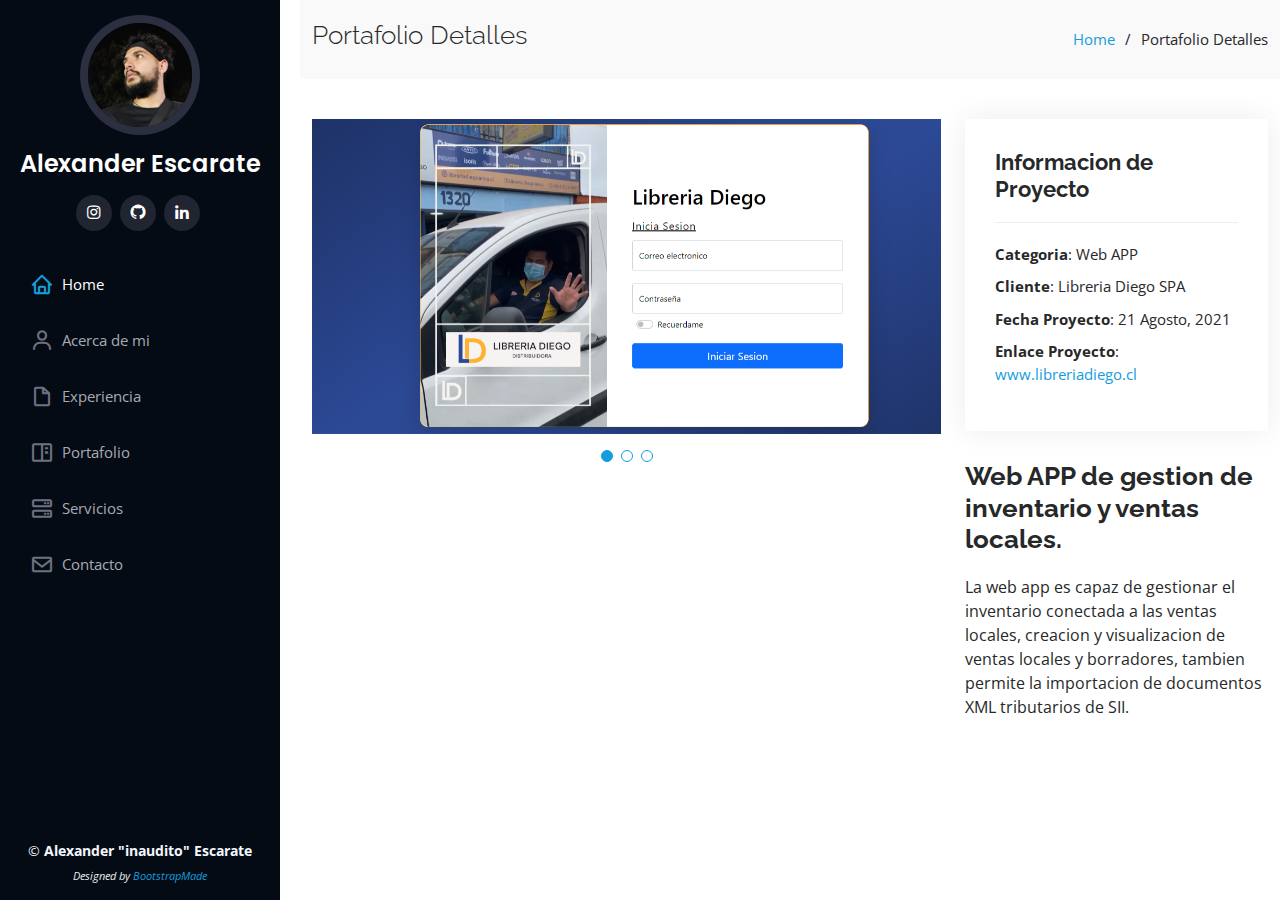
<file: libreriadiego.html>
<!DOCTYPE html>
<html lang="en">

<head>
  <meta charset="utf-8">
  <meta content="width=device-width, initial-scale=1.0" name="viewport">

  <title>Alexander "Inaudito" Escarate</title>
  <meta content="" name="description">
  <meta content="" name="keywords">

  <!-- Favicons -->
  <link href="https://avatars.githubusercontent.com/u/82493708?s=400&u=9ca3ca1b11a3621e1e81d82ac219dded5de91dbd&v=4" rel="icon">
  <link href="assets/img/apple-touch-icon.png" rel="apple-touch-icon">

  <!-- Google Fonts -->
  <link href="https://fonts.googleapis.com/css?family=Open+Sans:300,300i,400,400i,600,600i,700,700i|Raleway:300,300i,400,400i,500,500i,600,600i,700,700i|Poppins:300,300i,400,400i,500,500i,600,600i,700,700i" rel="stylesheet">

  <!-- Vendor CSS Files -->
  <link href="assets/vendor/aos/aos.css" rel="stylesheet">
  <link href="assets/vendor/bootstrap/css/bootstrap.min.css" rel="stylesheet">
  <link href="assets/vendor/bootstrap-icons/bootstrap-icons.css" rel="stylesheet">
  <link href="assets/vendor/boxicons/css/boxicons.min.css" rel="stylesheet">
  <link href="assets/vendor/glightbox/css/glightbox.min.css" rel="stylesheet">
  <link href="assets/vendor/swiper/swiper-bundle.min.css" rel="stylesheet">

  <!-- Template Main CSS File -->
  <link href="assets/css/style.css" rel="stylesheet">

  <!-- =======================================================
  * Template Name: iPortfolio
  * Updated: Mar 10 2023 with Bootstrap v5.2.3
  * Template URL: https://bootstrapmade.com/iportfolio-bootstrap-portfolio-websites-template/
  * Author: BootstrapMade.com
  * License: https://bootstrapmade.com/license/
  * Edited by: https://github.com/alxndrep
  ======================================================== -->
</head>

<body>

  <!-- ======= Mobile nav toggle button ======= -->
  <i class="bi bi-list mobile-nav-toggle d-xl-none"></i>

  <!-- ======= Header ======= -->
  <header id="header">
    <div class="d-flex flex-column">

      <div class="profile">
        <img src="assets/img/profile-img.jpg" alt="" class="img-fluid rounded-circle">
        <h1 class="text-light"><a href="index.html">Alexander Escarate</a></h1>
        <div class="social-links mt-3 text-center">
          <a href="https://www.instagram.com/inaudit0_/" class="instagram" target="_blank"><i class="bx bxl-instagram"></i></a>
          <a href="https://github.com/alxndrep" class="github" target="_blank"><i class="bx bxl-github"></i></a>
          <a href="https://www.linkedin.com/in/alexander-ep-80019b1b3/" class="linkedin" target="_blank"><i class="bx bxl-linkedin"></i></a>
        </div>
      </div>

      <nav id="navbar" class="nav-menu navbar">
        <ul>
          <li><a href="index.html#hero" class="nav-link scrollto active"><i class="bx bx-home"></i> <span>Home</span></a></li>
          <li><a href="index.html#about" class="nav-link scrollto"><i class="bx bx-user"></i> <span>Acerca de mi</span></a></li>
          <li><a href="index.html#resume" class="nav-link scrollto"><i class="bx bx-file-blank"></i> <span>Experiencia</span></a></li>
          <li><a href="index.html#portfolio" class="nav-link scrollto"><i class="bx bx-book-content"></i> <span>Portafolio</span></a></li>
          <li><a href="index.html#services" class="nav-link scrollto"><i class="bx bx-server"></i> <span>Servicios</span></a></li>
          <li><a href="index.html#contact" class="nav-link scrollto"><i class="bx bx-envelope"></i> <span>Contacto</span></a></li>
        </ul>
      </nav><!-- .nav-menu -->
    </div>
  </header><!-- End Header -->

  <!-- ======= Hero Section =======
  <section id="hero" class="d-flex flex-column justify-content-center align-items-center">
    <div class="hero-container" data-aos="fade-in">
      <h1>Alexander "Inaudito" Escarate</h1>
      <p>Soy <span class="typed" data-typed-items="Diseñador, Desarrollador, Freelancer, Jugador, Patinador"></span></p>
    </div>
  </section> End Hero -->

  <main id="main">
    <!-- ======= Breadcrumbs ======= -->
    <section id="breadcrumbs" class="breadcrumbs">
      <div class="container">

        <div class="d-flex justify-content-between align-items-center">
          <h2>Portafolio Detalles</h2>
          <ol>
            <li><a href="index.html">Home</a></li>
            <li>Portafolio Detalles</li>
          </ol>
        </div>

      </div>
    </section><!-- End Breadcrumbs -->

    <!-- ======= Portfolio Details Section ======= -->
    <section id="portfolio-details" class="portfolio-details">
      <div class="container">

        <div class="row gy-4">

          <div class="col-lg-8">
            <div class="portfolio-details-slider swiper">
              <div class="swiper-wrapper align-items-center">

                <div class="swiper-slide">
                  <img src="assets/img/portfolio/Libreria Diego-detalle1.png" alt="">
                </div>

                <div class="swiper-slide">
                  <img src="assets/img/portfolio/Libreria Diego-detalle2.png" alt="">
                </div>

                <div class="swiper-slide">
                  <img src="assets/img/portfolio/Libreria Diego-detalle3.png" alt="">
                </div>

              </div>
              <div class="swiper-pagination"></div>
            </div>
          </div>

          <div class="col-lg-4">
            <div class="portfolio-info">
              <h3>Informacion de Proyecto</h3>
              <ul>
                <li><strong>Categoria</strong>: Web APP</li>
                <li><strong>Cliente</strong>: Libreria Diego SPA</li>
                <li><strong>Fecha Proyecto</strong>: 21 Agosto, 2021</li>
                <li><strong>Enlace Proyecto</strong>: <a href="https://libreriadiego.cl" target="_blank">www.libreriadiego.cl</a></li>
              </ul>
            </div>
            <div class="portfolio-description">
              <h2>Web APP de gestion de inventario y ventas locales.</h2>
              <p>
                La web app es capaz de gestionar el inventario conectada a las ventas locales, creacion y visualizacion de ventas locales y borradores, tambien permite la importacion de documentos XML tributarios de SII.
              </p>
            </div>
          </div>

        </div>

      </div>
    </section><!-- End Portfolio Details Section -->
  </main><!-- End #main -->

  <!-- ======= Footer ======= -->
  <footer id="footer">
    <div class="container">
      <div class="copyright">
        &copy; <strong><span>Alexander "inaudito" Escarate</span></strong>
      </div>
      <div class="credits">
        <!-- All the links in the footer should remain intact. -->
        <!-- You can delete the links only if you purchased the pro version. -->
        <!-- Licensing information: https://bootstrapmade.com/license/ -->
        <!-- Purchase the pro version with working PHP/AJAX contact form: https://bootstrapmade.com/iportfolio-bootstrap-portfolio-websites-template/ -->
        <small><em>Designed by <a href="https://bootstrapmade.com/">BootstrapMade</a></em></small>
      </div>
    </div>
  </footer><!-- End  Footer -->

  <a href="#" class="back-to-top d-flex align-items-center justify-content-center"><i class="bi bi-arrow-up-short"></i></a>

  <!-- Vendor JS Files -->
  <script src="assets/vendor/purecounter/purecounter_vanilla.js"></script>
  <script src="assets/vendor/aos/aos.js"></script>
  <script src="assets/vendor/bootstrap/js/bootstrap.bundle.min.js"></script>
  <script src="assets/vendor/glightbox/js/glightbox.min.js"></script>
  <script src="assets/vendor/isotope-layout/isotope.pkgd.min.js"></script>
  <script src="assets/vendor/swiper/swiper-bundle.min.js"></script>
  <script src="assets/vendor/typed.js/typed.min.js"></script>
  <script src="assets/vendor/waypoints/noframework.waypoints.js"></script>
  <script src="assets/vendor/php-email-form/validate.js"></script>

  <!-- Template Main JS File -->
  <script src="assets/js/main.js"></script>

</body>

</html>
</file>
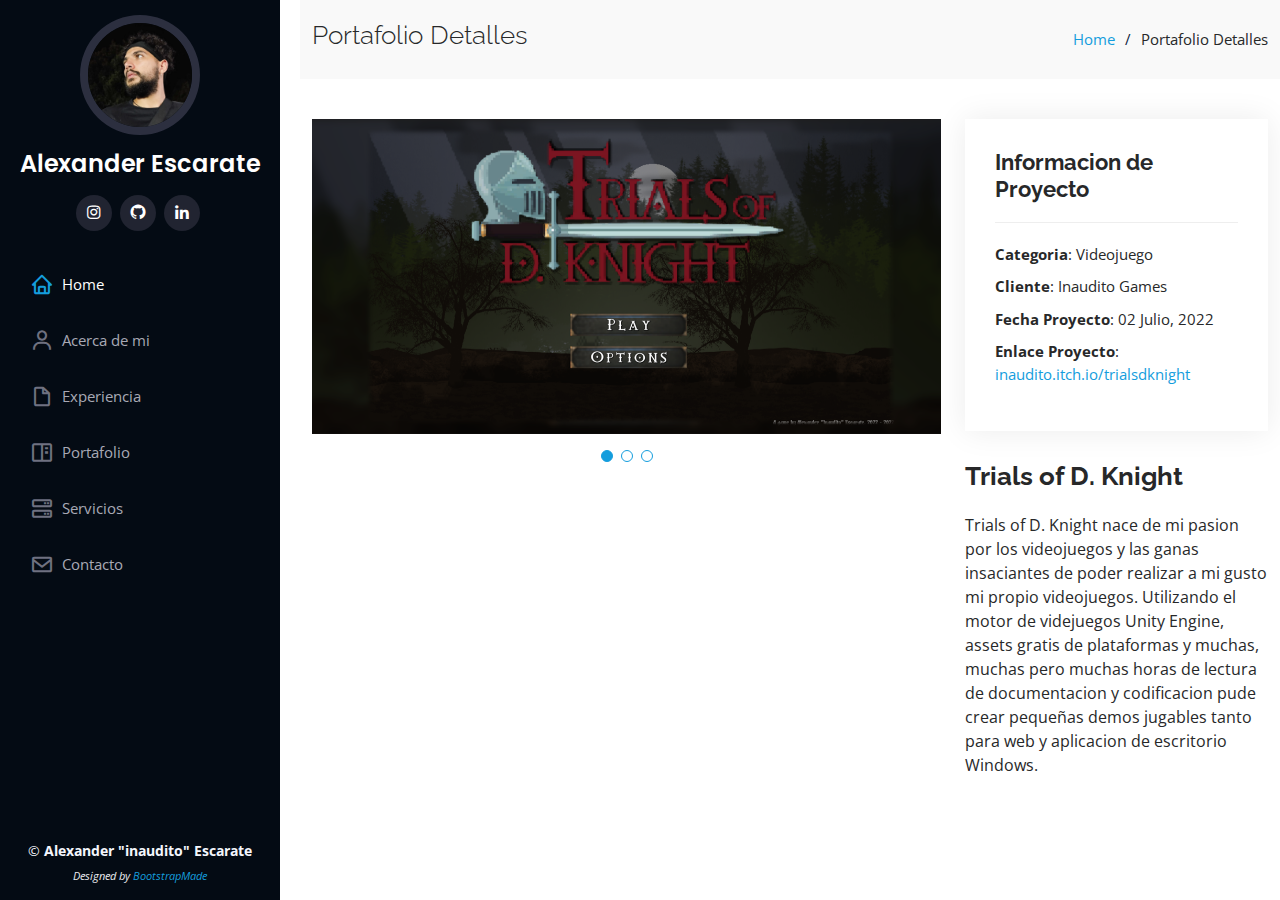
<file: trialsdknight.html>
<!DOCTYPE html>
<html lang="en">

<head>
  <meta charset="utf-8">
  <meta content="width=device-width, initial-scale=1.0" name="viewport">

  <title>Alexander "Inaudito" Escarate</title>
  <meta content="" name="description">
  <meta content="" name="keywords">

  <!-- Favicons -->
  <link href="https://avatars.githubusercontent.com/u/82493708?s=400&u=9ca3ca1b11a3621e1e81d82ac219dded5de91dbd&v=4" rel="icon">
  <link href="assets/img/apple-touch-icon.png" rel="apple-touch-icon">

  <!-- Google Fonts -->
  <link href="https://fonts.googleapis.com/css?family=Open+Sans:300,300i,400,400i,600,600i,700,700i|Raleway:300,300i,400,400i,500,500i,600,600i,700,700i|Poppins:300,300i,400,400i,500,500i,600,600i,700,700i" rel="stylesheet">

  <!-- Vendor CSS Files -->
  <link href="assets/vendor/aos/aos.css" rel="stylesheet">
  <link href="assets/vendor/bootstrap/css/bootstrap.min.css" rel="stylesheet">
  <link href="assets/vendor/bootstrap-icons/bootstrap-icons.css" rel="stylesheet">
  <link href="assets/vendor/boxicons/css/boxicons.min.css" rel="stylesheet">
  <link href="assets/vendor/glightbox/css/glightbox.min.css" rel="stylesheet">
  <link href="assets/vendor/swiper/swiper-bundle.min.css" rel="stylesheet">

  <!-- Template Main CSS File -->
  <link href="assets/css/style.css" rel="stylesheet">

  <!-- =======================================================
  * Template Name: iPortfolio
  * Updated: Mar 10 2023 with Bootstrap v5.2.3
  * Template URL: https://bootstrapmade.com/iportfolio-bootstrap-portfolio-websites-template/
  * Author: BootstrapMade.com
  * License: https://bootstrapmade.com/license/
  * Edited by: https://github.com/alxndrep
  ======================================================== -->
</head>

<body>

  <!-- ======= Mobile nav toggle button ======= -->
  <i class="bi bi-list mobile-nav-toggle d-xl-none"></i>

  <!-- ======= Header ======= -->
  <header id="header">
    <div class="d-flex flex-column">

      <div class="profile">
        <img src="assets/img/profile-img.jpg" alt="" class="img-fluid rounded-circle">
        <h1 class="text-light"><a href="index.html">Alexander Escarate</a></h1>
        <div class="social-links mt-3 text-center">
          <a href="https://www.instagram.com/inaudit0_/" class="instagram" target="_blank"><i class="bx bxl-instagram"></i></a>
          <a href="https://github.com/alxndrep" class="github" target="_blank"><i class="bx bxl-github"></i></a>
          <a href="https://www.linkedin.com/in/alexander-ep-80019b1b3/" class="linkedin" target="_blank"><i class="bx bxl-linkedin"></i></a>
        </div>
      </div>

      <nav id="navbar" class="nav-menu navbar">
        <ul>
          <li><a href="index.html#hero" class="nav-link scrollto active"><i class="bx bx-home"></i> <span>Home</span></a></li>
          <li><a href="index.html#about" class="nav-link scrollto"><i class="bx bx-user"></i> <span>Acerca de mi</span></a></li>
          <li><a href="index.html#resume" class="nav-link scrollto"><i class="bx bx-file-blank"></i> <span>Experiencia</span></a></li>
          <li><a href="index.html#portfolio" class="nav-link scrollto"><i class="bx bx-book-content"></i> <span>Portafolio</span></a></li>
          <li><a href="index.html#services" class="nav-link scrollto"><i class="bx bx-server"></i> <span>Servicios</span></a></li>
          <li><a href="index.html#contact" class="nav-link scrollto"><i class="bx bx-envelope"></i> <span>Contacto</span></a></li>
        </ul>
      </nav><!-- .nav-menu -->
    </div>
  </header><!-- End Header -->

  <!-- ======= Hero Section =======
  <section id="hero" class="d-flex flex-column justify-content-center align-items-center">
    <div class="hero-container" data-aos="fade-in">
      <h1>Alexander "Inaudito" Escarate</h1>
      <p>Soy <span class="typed" data-typed-items="Diseñador, Desarrollador, Freelancer, Jugador, Patinador"></span></p>
    </div>
  </section> End Hero -->

  <main id="main">
    <!-- ======= Breadcrumbs ======= -->
    <section id="breadcrumbs" class="breadcrumbs">
      <div class="container">

        <div class="d-flex justify-content-between align-items-center">
          <h2>Portafolio Detalles</h2>
          <ol>
            <li><a href="index.html">Home</a></li>
            <li>Portafolio Detalles</li>
          </ol>
        </div>

      </div>
    </section><!-- End Breadcrumbs -->

    <!-- ======= Portfolio Details Section ======= -->
    <section id="portfolio-details" class="portfolio-details">
      <div class="container">

        <div class="row gy-4">

          <div class="col-lg-8">
            <div class="portfolio-details-slider swiper">
              <div class="swiper-wrapper align-items-center">

                <div class="swiper-slide">
                  <img src="assets/img/portfolio/Trials of D - itch-detalle1.png" alt="">
                </div>

                <div class="swiper-slide">
                  <img src="assets/img/portfolio/Trials of D - itch-detalle3.png" alt="">
                </div>
                
                <div class="swiper-slide">
                  <img src="assets/img/portfolio/Trials of D - itch-detalle2.png" alt="">
                </div>

              </div>
              <div class="swiper-pagination"></div>
            </div>
          </div>

          <div class="col-lg-4">
            <div class="portfolio-info">
              <h3>Informacion de Proyecto</h3>
              <ul>
                <li><strong>Categoria</strong>: Videojuego</li>
                <li><strong>Cliente</strong>: Inaudito Games</li>
                <li><strong>Fecha Proyecto</strong>: 02 Julio, 2022</li>
                <li><strong>Enlace Proyecto</strong>: <a href="https://inaudito.itch.io/trialsdknight" target="_blank">inaudito.itch.io/trialsdknight</a></li>
              </ul>
            </div>
            <div class="portfolio-description">
              <h2>Trials of D. Knight</h2>
              <p>
                Trials of D. Knight nace de mi pasion por los videojuegos y las ganas insaciantes de poder realizar a mi gusto mi propio videojuegos. Utilizando el motor de videjuegos Unity Engine, assets gratis de plataformas y muchas, muchas pero muchas horas de lectura de documentacion y codificacion pude crear pequeñas demos jugables tanto para web y aplicacion de escritorio Windows.
              </p>
            </div>
          </div>

        </div>

      </div>
    </section><!-- End Portfolio Details Section -->
  </main><!-- End #main -->

  <!-- ======= Footer ======= -->
  <footer id="footer">
    <div class="container">
      <div class="copyright">
        &copy; <strong><span>Alexander "inaudito" Escarate</span></strong>
      </div>
      <div class="credits">
        <!-- All the links in the footer should remain intact. -->
        <!-- You can delete the links only if you purchased the pro version. -->
        <!-- Licensing information: https://bootstrapmade.com/license/ -->
        <!-- Purchase the pro version with working PHP/AJAX contact form: https://bootstrapmade.com/iportfolio-bootstrap-portfolio-websites-template/ -->
        <small><em>Designed by <a href="https://bootstrapmade.com/">BootstrapMade</a></em></small>
      </div>
    </div>
  </footer><!-- End  Footer -->

  <a href="#" class="back-to-top d-flex align-items-center justify-content-center"><i class="bi bi-arrow-up-short"></i></a>

  <!-- Vendor JS Files -->
  <script src="assets/vendor/purecounter/purecounter_vanilla.js"></script>
  <script src="assets/vendor/aos/aos.js"></script>
  <script src="assets/vendor/bootstrap/js/bootstrap.bundle.min.js"></script>
  <script src="assets/vendor/glightbox/js/glightbox.min.js"></script>
  <script src="assets/vendor/isotope-layout/isotope.pkgd.min.js"></script>
  <script src="assets/vendor/swiper/swiper-bundle.min.js"></script>
  <script src="assets/vendor/typed.js/typed.min.js"></script>
  <script src="assets/vendor/waypoints/noframework.waypoints.js"></script>
  <script src="assets/vendor/php-email-form/validate.js"></script>

  <!-- Template Main JS File -->
  <script src="assets/js/main.js"></script>

</body>

</html>
</file>
<file: assets/css/style.css>
/**
* Template Name: iPortfolio
* Updated: Mar 10 2023 with Bootstrap v5.2.3
* Template URL: https://bootstrapmade.com/iportfolio-bootstrap-portfolio-websites-template/
* Author: BootstrapMade.com
* License: https://bootstrapmade.com/license/
*/

/*--------------------------------------------------------------
# General
--------------------------------------------------------------*/
body {
  font-family: "Open Sans", sans-serif;
  color: #272829;
}

a {
  color: #149ddd;
  text-decoration: none;
}

a:hover {
  color: #37b3ed;
  text-decoration: none;
}

h1,
h2,
h3,
h4,
h5,
h6 {
  font-family: "Raleway", sans-serif;
}

/*--------------------------------------------------------------
# Back to top button
--------------------------------------------------------------*/
.back-to-top {
  position: fixed;
  visibility: hidden;
  opacity: 0;
  right: 15px;
  bottom: 15px;
  z-index: 996;
  background: #149ddd;
  width: 40px;
  height: 40px;
  border-radius: 50px;
  transition: all 0.4s;
}

.back-to-top i {
  font-size: 28px;
  color: #fff;
  line-height: 0;
}

.back-to-top:hover {
  background: #2eafec;
  color: #fff;
}

.back-to-top.active {
  visibility: visible;
  opacity: 1;
}

/*--------------------------------------------------------------
# Header
--------------------------------------------------------------*/
#header {
  position: fixed;
  top: 0;
  left: 0;
  bottom: 0;
  width: 280px;
  transition: all ease-in-out 0.5s;
  z-index: 9997;
  transition: all 0.5s;
  padding: 0 15px;
  background: #040b14;
  overflow-y: auto;
}

#header .profile img {
  margin: 15px auto;
  display: block;
  width: 120px;
  border: 8px solid #2c2f3f;
}

#header .profile h1 {
  font-size: 24px;
  margin: 0;
  padding: 0;
  font-weight: 600;
  -moz-text-align-last: center;
  text-align-last: center;
  font-family: "Poppins", sans-serif;
}

#header .profile h1 a,
#header .profile h1 a:hover {
  color: #fff;
  text-decoration: none;
}

#header .profile .social-links a {
  font-size: 18px;
  display: inline-block;
  background: #212431;
  color: #fff;
  line-height: 1;
  padding: 8px 0;
  margin-right: 4px;
  border-radius: 50%;
  text-align: center;
  width: 36px;
  height: 36px;
  transition: 0.3s;
}

#header .profile .social-links a:hover {
  background: #149ddd;
  color: #fff;
  text-decoration: none;
}

#main {
  margin-left: 300px;
}

@media (max-width: 1199px) {
  #header {
    left: -300px;
  }

  #main {
    margin-left: 0;
  }
}

/*--------------------------------------------------------------
# Navigation Menu
--------------------------------------------------------------*/
/* Desktop Navigation */
.nav-menu {
  padding: 30px 0 0 0;
}

.nav-menu * {
  margin: 0;
  padding: 0;
  list-style: none;
}

.nav-menu>ul>li {
  position: relative;
  white-space: nowrap;
}

.nav-menu a,
.nav-menu a:focus {
  display: flex;
  align-items: center;
  color: #a8a9b4;
  padding: 12px 15px;
  margin-bottom: 8px;
  transition: 0.3s;
  font-size: 15px;
}

.nav-menu a i,
.nav-menu a:focus i {
  font-size: 24px;
  padding-right: 8px;
  color: #6f7180;
}

.nav-menu a:hover,
.nav-menu .active,
.nav-menu .active:focus,
.nav-menu li:hover>a {
  text-decoration: none;
  color: #fff;
}

.nav-menu a:hover i,
.nav-menu .active i,
.nav-menu .active:focus i,
.nav-menu li:hover>a i {
  color: #149ddd;
}

/* Mobile Navigation */
.mobile-nav-toggle {
  position: fixed;
  right: 15px;
  top: 15px;
  z-index: 9998;
  border: 0;
  font-size: 24px;
  transition: all 0.4s;
  outline: none !important;
  background-color: #149ddd;
  color: #fff;
  width: 40px;
  height: 40px;
  display: inline-flex;
  align-items: center;
  justify-content: center;
  line-height: 0;
  border-radius: 50px;
  cursor: pointer;
}

.mobile-nav-active {
  overflow: hidden;
}

.mobile-nav-active #header {
  left: 0;
}

/*--------------------------------------------------------------
# Hero Section
--------------------------------------------------------------*/
#hero {
  width: 100%;
  height: 100vh;
  background: url("../img/hero-bg.jpg") top center;
  background-size: cover;
}

#hero:before {
  content: "";
  background: rgba(5, 13, 24, 0.3);
  position: absolute;
  bottom: 0;
  top: 0;
  left: 0;
  right: 0;
  z-index: 1;
}

#hero .hero-container {
  position: relative;
  z-index: 2;
  min-width: 300px;
  padding-left: 20%;
}

#hero h1 {
  margin: 0 0 10px 0;
  font-size: 64px;
  font-weight: 700;
  line-height: 56px;
  color: #fff;
}

#hero p {
  color: #fff;
  margin-bottom: 50px;
  font-size: 26px;
  font-family: "Poppins", sans-serif;
}

#hero p span {
  color: #fff;
  padding-bottom: 4px;
  letter-spacing: 1px;
  border-bottom: 3px solid #149ddd;
}

@media (min-width: 1024px) {
  #hero {
    background-attachment: fixed;
  }
}

@media (max-width: 768px) {
  #hero h1 {
    font-size: 28px;
    line-height: 36px;
  }

  #hero h2 {
    font-size: 18px;
    line-height: 24px;
    margin-bottom: 30px;
  }
}

/*--------------------------------------------------------------
# Sections General
--------------------------------------------------------------*/
section {
  padding: 60px 0;
  overflow: hidden;
}

.section-bg {
  background: #f5f8fd;
}

.section-title {
  padding-bottom: 30px;
}

.section-title h2 {
  font-size: 32px;
  font-weight: bold;
  margin-bottom: 20px;
  padding-bottom: 20px;
  position: relative;
  color: #173b6c;
}

.section-title h2::after {
  content: "";
  position: absolute;
  display: block;
  width: 50px;
  height: 3px;
  background: #149ddd;
  bottom: 0;
  left: 0;
}

.section-title p {
  margin-bottom: 0;
}

/*--------------------------------------------------------------
# About
--------------------------------------------------------------*/
.about .content h3 {
  font-weight: 700;
  font-size: 26px;
  color: #173b6c;
}

.about .content ul {
  list-style: none;
  padding: 0;
}

.about .content ul li {
  margin-bottom: 20px;
  display: flex;
  align-items: center;
}

.about .content ul strong {
  margin-right: 10px;
}

.about .content ul i {
  font-size: 16px;
  margin-right: 5px;
  color: #149ddd;
  line-height: 0;
}

.about .content p:last-child {
  margin-bottom: 0;
}

/*--------------------------------------------------------------
# Facts
--------------------------------------------------------------*/
.facts {
  padding-bottom: 30px;
}

.facts .count-box {
  padding: 30px;
  width: 100%;
}

.facts .count-box i {
  display: block;
  font-size: 44px;
  color: #149ddd;
  float: left;
  line-height: 0;
}

.facts .count-box span {
  font-size: 48px;
  line-height: 40px;
  display: block;
  font-weight: 700;
  color: #050d18;
  margin-left: 60px;
}

.facts .count-box p {
  padding: 15px 0 0 0;
  margin: 0 0 0 60px;
  font-family: "Raleway", sans-serif;
  font-size: 14px;
  color: #122f57;
}

.facts .count-box a {
  font-weight: 600;
  display: block;
  margin-top: 20px;
  color: #122f57;
  font-size: 15px;
  font-family: "Poppins", sans-serif;
  transition: ease-in-out 0.3s;
}

.facts .count-box a:hover {
  color: #1f5297;
}

/*--------------------------------------------------------------
# Akills
--------------------------------------------------------------*/
.skills .progress {
  height: 60px;
  display: block;
  background: none;
  border-radius: 0;
}

.skills .progress .skill {
  padding: 0;
  margin: 0 0 6px 0;
  text-transform: uppercase;
  display: block;
  font-weight: 600;
  font-family: "Poppins", sans-serif;
  color: #050d18;
}

.skills .progress .skill .val {
  float: right;
  font-style: normal;
}

.skills .progress-bar-wrap {
  background: #dce8f8;
  height: 10px;
}

.skills .progress-bar {
  width: 1px;
  height: 10px;
  transition: 0.9s;
  background-color: #149ddd;
}

/*--------------------------------------------------------------
# Resume
--------------------------------------------------------------*/
.resume .resume-title {
  font-size: 26px;
  font-weight: 700;
  margin-top: 20px;
  margin-bottom: 20px;
  color: #050d18;
}

.resume .resume-item {
  padding: 0 0 20px 20px;
  margin-top: -2px;
  border-left: 2px solid #1f5297;
  position: relative;
}

.resume .resume-item h4 {
  line-height: 18px;
  font-size: 18px;
  font-weight: 600;
  text-transform: uppercase;
  font-family: "Poppins", sans-serif;
  color: #050d18;
  margin-bottom: 10px;
}

.resume .resume-item h5 {
  font-size: 16px;
  background: #e4edf9;
  padding: 5px 15px;
  display: inline-block;
  font-weight: 600;
  margin-bottom: 10px;
}

.resume .resume-item ul {
  padding-left: 20px;
}

.resume .resume-item ul li {
  padding-bottom: 10px;
}

.resume .resume-item:last-child {
  padding-bottom: 0;
}

.resume .resume-item::before {
  content: "";
  position: absolute;
  width: 16px;
  height: 16px;
  border-radius: 50px;
  left: -9px;
  top: 0;
  background: #fff;
  border: 2px solid #1f5297;
}

/*--------------------------------------------------------------
# Portfolio
--------------------------------------------------------------*/
.portfolio .portfolio-item {
  margin-bottom: 30px;
}

.portfolio #portfolio-flters {
  padding: 0;
  margin: 0 auto 35px auto;
  list-style: none;
  text-align: center;
  background: #fff;
  border-radius: 50px;
  padding: 2px 15px;
}

.portfolio #portfolio-flters li {
  cursor: pointer;
  display: inline-block;
  padding: 10px 15px 8px 15px;
  font-size: 14px;
  font-weight: 600;
  line-height: 1;
  text-transform: uppercase;
  color: #272829;
  margin-bottom: 5px;
  transition: all 0.3s ease-in-out;
}

.portfolio #portfolio-flters li:hover,
.portfolio #portfolio-flters li.filter-active {
  color: #149ddd;
}

.portfolio #portfolio-flters li:last-child {
  margin-right: 0;
}

.portfolio .portfolio-wrap {
  transition: 0.3s;
  position: relative;
  overflow: hidden;
  z-index: 1;
}

.portfolio .portfolio-wrap::before {
  content: "";
  background: rgba(255, 255, 255, 0.5);
  position: absolute;
  left: 0;
  right: 0;
  top: 0;
  bottom: 0;
  transition: all ease-in-out 0.3s;
  z-index: 2;
  opacity: 0;
}

.portfolio .portfolio-wrap .portfolio-links {
  opacity: 1;
  left: 0;
  right: 0;
  bottom: -60px;
  z-index: 3;
  position: absolute;
  transition: all ease-in-out 0.3s;
  display: flex;
  justify-content: center;
}

.portfolio .portfolio-wrap .portfolio-links a {
  color: #fff;
  font-size: 28px;
  text-align: center;
  background: rgba(20, 157, 221, 0.75);
  transition: 0.3s;
  width: 50%;
}

.portfolio .portfolio-wrap .portfolio-links a:hover {
  background: rgba(20, 157, 221, 0.95);
}

.portfolio .portfolio-wrap .portfolio-links a+a {
  border-left: 1px solid #37b3ed;
}

.portfolio .portfolio-wrap:hover::before {
  top: 0;
  left: 0;
  right: 0;
  bottom: 0;
  opacity: 1;
}

.portfolio .portfolio-wrap:hover .portfolio-links {
  opacity: 1;
  bottom: 0;
}

/*--------------------------------------------------------------
# Portfolio Details
--------------------------------------------------------------*/
.portfolio-details {
  padding-top: 40px;
}

.portfolio-details .portfolio-details-slider img {
  width: 100%;
}

.portfolio-details .portfolio-details-slider .swiper-pagination {
  margin-top: 20px;
  position: relative;
}

.portfolio-details .portfolio-details-slider .swiper-pagination .swiper-pagination-bullet {
  width: 12px;
  height: 12px;
  background-color: #fff;
  opacity: 1;
  border: 1px solid #149ddd;
}

.portfolio-details .portfolio-details-slider .swiper-pagination .swiper-pagination-bullet-active {
  background-color: #149ddd;
}

.portfolio-details .portfolio-info {
  padding: 30px;
  box-shadow: 0px 0 30px rgba(5, 13, 24, 0.08);
}

.portfolio-details .portfolio-info h3 {
  font-size: 22px;
  font-weight: 700;
  margin-bottom: 20px;
  padding-bottom: 20px;
  border-bottom: 1px solid #eee;
}

.portfolio-details .portfolio-info ul {
  list-style: none;
  padding: 0;
  font-size: 15px;
}

.portfolio-details .portfolio-info ul li+li {
  margin-top: 10px;
}

.portfolio-details .portfolio-description {
  padding-top: 30px;
}

.portfolio-details .portfolio-description h2 {
  font-size: 26px;
  font-weight: 700;
  margin-bottom: 20px;
}

.portfolio-details .portfolio-description p {
  padding: 0;
}

/*--------------------------------------------------------------
# Services
--------------------------------------------------------------*/
.services .icon-box {
  margin-bottom: 20px;
}

.services .icon {
  float: left;
  display: flex;
  align-items: center;
  justify-content: center;
  width: 54px;
  height: 54px;
  background: #149ddd;
  border-radius: 50%;
  transition: 0.5s;
  border: 1px solid #149ddd;
}

.services .icon i {
  color: #fff;
  font-size: 24px;
  line-height: 0;
}

.services .icon-box:hover .icon {
  background: #fff;
}

.services .icon-box:hover .icon i {
  color: #149ddd;
}

.services .title {
  margin-left: 80px;
  font-weight: 700;
  margin-bottom: 15px;
  font-size: 18px;
}

.services .title a {
  color: #343a40;
}

.services .title a:hover {
  color: #149ddd;
}

.services .description {
  margin-left: 80px;
  line-height: 24px;
  font-size: 14px;
}

/*--------------------------------------------------------------
# Testimonials
--------------------------------------------------------------*/
.testimonials .testimonials-carousel,
.testimonials .testimonials-slider {
  overflow: hidden;
}

.testimonials .testimonial-item {
  box-sizing: content-box;
  text-align: center;
  min-height: 320px;
}

.testimonials .testimonial-item .testimonial-img {
  width: 90px;
  border-radius: 50%;
  margin: 0 auto;
}

.testimonials .testimonial-item h3 {
  font-size: 18px;
  font-weight: bold;
  margin: 10px 0 5px 0;
  color: #111;
}

.testimonials .testimonial-item h4 {
  font-size: 14px;
  color: #999;
  margin: 0;
}

.testimonials .testimonial-item .quote-icon-left,
.testimonials .testimonial-item .quote-icon-right {
  color: #c3e8fa;
  font-size: 26px;
}

.testimonials .testimonial-item .quote-icon-left {
  display: inline-block;
  left: -5px;
  position: relative;
}

.testimonials .testimonial-item .quote-icon-right {
  display: inline-block;
  right: -5px;
  position: relative;
  top: 10px;
}

.testimonials .testimonial-item p {
  font-style: italic;
  margin: 0 15px 15px 15px;
  padding: 20px;
  background: #fff;
  position: relative;
  margin-bottom: 35px;
  border-radius: 6px;
  box-shadow: 0px 2px 15px rgba(0, 0, 0, 0.1);
}

.testimonials .testimonial-item p::after {
  content: "";
  width: 0;
  height: 0;
  border-top: 20px solid #fff;
  border-right: 20px solid transparent;
  border-left: 20px solid transparent;
  position: absolute;
  bottom: -20px;
  left: calc(50% - 20px);
}

.testimonials .swiper-pagination {
  margin-top: 20px;
  position: relative;
}

.testimonials .swiper-pagination .swiper-pagination-bullet {
  width: 12px;
  height: 12px;
  background-color: #fff;
  opacity: 1;
  border: 1px solid #149ddd;
}

.testimonials .swiper-pagination .swiper-pagination-bullet-active {
  background-color: #149ddd;
}

/*--------------------------------------------------------------
# Contact
--------------------------------------------------------------*/
.contact {
  padding-bottom: 130px;
}

.contact .info {
  padding: 30px;
  background: #fff;
  width: 100%;
  box-shadow: 0 0 24px 0 rgba(0, 0, 0, 0.12);
}

.contact .info i {
  font-size: 20px;
  color: #149ddd;
  float: left;
  width: 44px;
  height: 44px;
  background: #dff3fc;
  display: flex;
  justify-content: center;
  align-items: center;
  border-radius: 50px;
  transition: all 0.3s ease-in-out;
}

.contact .info h4 {
  padding: 0 0 0 60px;
  font-size: 22px;
  font-weight: 600;
  margin-bottom: 5px;
  color: #050d18;
}

.contact .info p {
  padding: 0 0 10px 60px;
  margin-bottom: 20px;
  font-size: 14px;
  color: #173b6c;
}

.contact .info .email p {
  padding-top: 5px;
}

.contact .info .social-links {
  padding-left: 60px;
}

.contact .info .social-links a {
  font-size: 18px;
  display: inline-block;
  background: #333;
  color: #fff;
  line-height: 1;
  padding: 8px 0;
  border-radius: 50%;
  text-align: center;
  width: 36px;
  height: 36px;
  transition: 0.3s;
  margin-right: 10px;
}

.contact .info .social-links a:hover {
  background: #149ddd;
  color: #fff;
}

.contact .info .email:hover i,
.contact .info .address:hover i,
.contact .info .phone:hover i {
  background: #149ddd;
  color: #fff;
}

.contact .php-email-form {
  width: 100%;
  padding: 30px;
  background: #fff;
  box-shadow: 0 0 24px 0 rgba(0, 0, 0, 0.12);
}

.contact .php-email-form .form-group {
  padding-bottom: 8px;
}

.contact .php-email-form .validate {
  display: none;
  color: red;
  margin: 0 0 15px 0;
  font-weight: 400;
  font-size: 13px;
}

.contact .php-email-form .error-message {
  display: none;
  color: #fff;
  background: #ed3c0d;
  text-align: left;
  padding: 15px;
  font-weight: 600;
}

.contact .php-email-form .error-message br+br {
  margin-top: 25px;
}

.contact .php-email-form .sent-message {
  display: none;
  color: #fff;
  background: #18d26e;
  text-align: center;
  padding: 15px;
  font-weight: 600;
}

.contact .php-email-form .loading {
  display: none;
  background: #fff;
  text-align: center;
  padding: 15px;
}

.contact .php-email-form .loading:before {
  content: "";
  display: inline-block;
  border-radius: 50%;
  width: 24px;
  height: 24px;
  margin: 0 10px -6px 0;
  border: 3px solid #18d26e;
  border-top-color: #eee;
  animation: animate-loading 1s linear infinite;
}

.contact .php-email-form .form-group {
  margin-bottom: 15px;
}

.contact .php-email-form label {
  padding-bottom: 8px;
}

.contact .php-email-form input,
.contact .php-email-form textarea {
  border-radius: 0;
  box-shadow: none;
  font-size: 14px;
}

.contact .php-email-form input {
  height: 44px;
}

.contact .php-email-form textarea {
  padding: 10px 15px;
}

.contact .php-email-form button[type=submit] {
  background: #149ddd;
  border: 0;
  padding: 10px 24px;
  color: #fff;
  transition: 0.4s;
  border-radius: 4px;
}

.contact .php-email-form button[type=submit]:hover {
  background: #37b3ed;
}

@keyframes animate-loading {
  0% {
    transform: rotate(0deg);
  }

  100% {
    transform: rotate(360deg);
  }
}

/*--------------------------------------------------------------
# Breadcrumbs
--------------------------------------------------------------*/
.breadcrumbs {
  padding: 20px 0;
  background: #f9f9f9;
}

.breadcrumbs h2 {
  font-size: 26px;
  font-weight: 300;
}

.breadcrumbs ol {
  display: flex;
  flex-wrap: wrap;
  list-style: none;
  padding: 0;
  margin: 0;
  font-size: 15px;
}

.breadcrumbs ol li+li {
  padding-left: 10px;
}

.breadcrumbs ol li+li::before {
  display: inline-block;
  padding-right: 10px;
  color: #0e2442;
  content: "/";
}

@media (max-width: 768px) {
  .breadcrumbs .d-flex {
    display: block !important;
  }

  .breadcrumbs ol {
    display: block;
  }

  .breadcrumbs ol li {
    display: inline-block;
  }
}

/*--------------------------------------------------------------
# Footer
--------------------------------------------------------------*/
#footer {
  padding: 15px;
  color: #f4f6fd;
  font-size: 14px;
  position: fixed;
  left: 0;
  bottom: 0;
  width: 280px;
  z-index: 9999;
  background: #040b14;
}

#footer .copyright {
  text-align: center;
}

#footer .credits {
  padding-top: 5px;
  text-align: center;
  font-size: 13px;
  color: #eaebf0;
}

@media (max-width: 1199px) {
  #footer {
    position: static;
    width: auto;
    padding-right: 20px 15px;
  }
}
</file>
